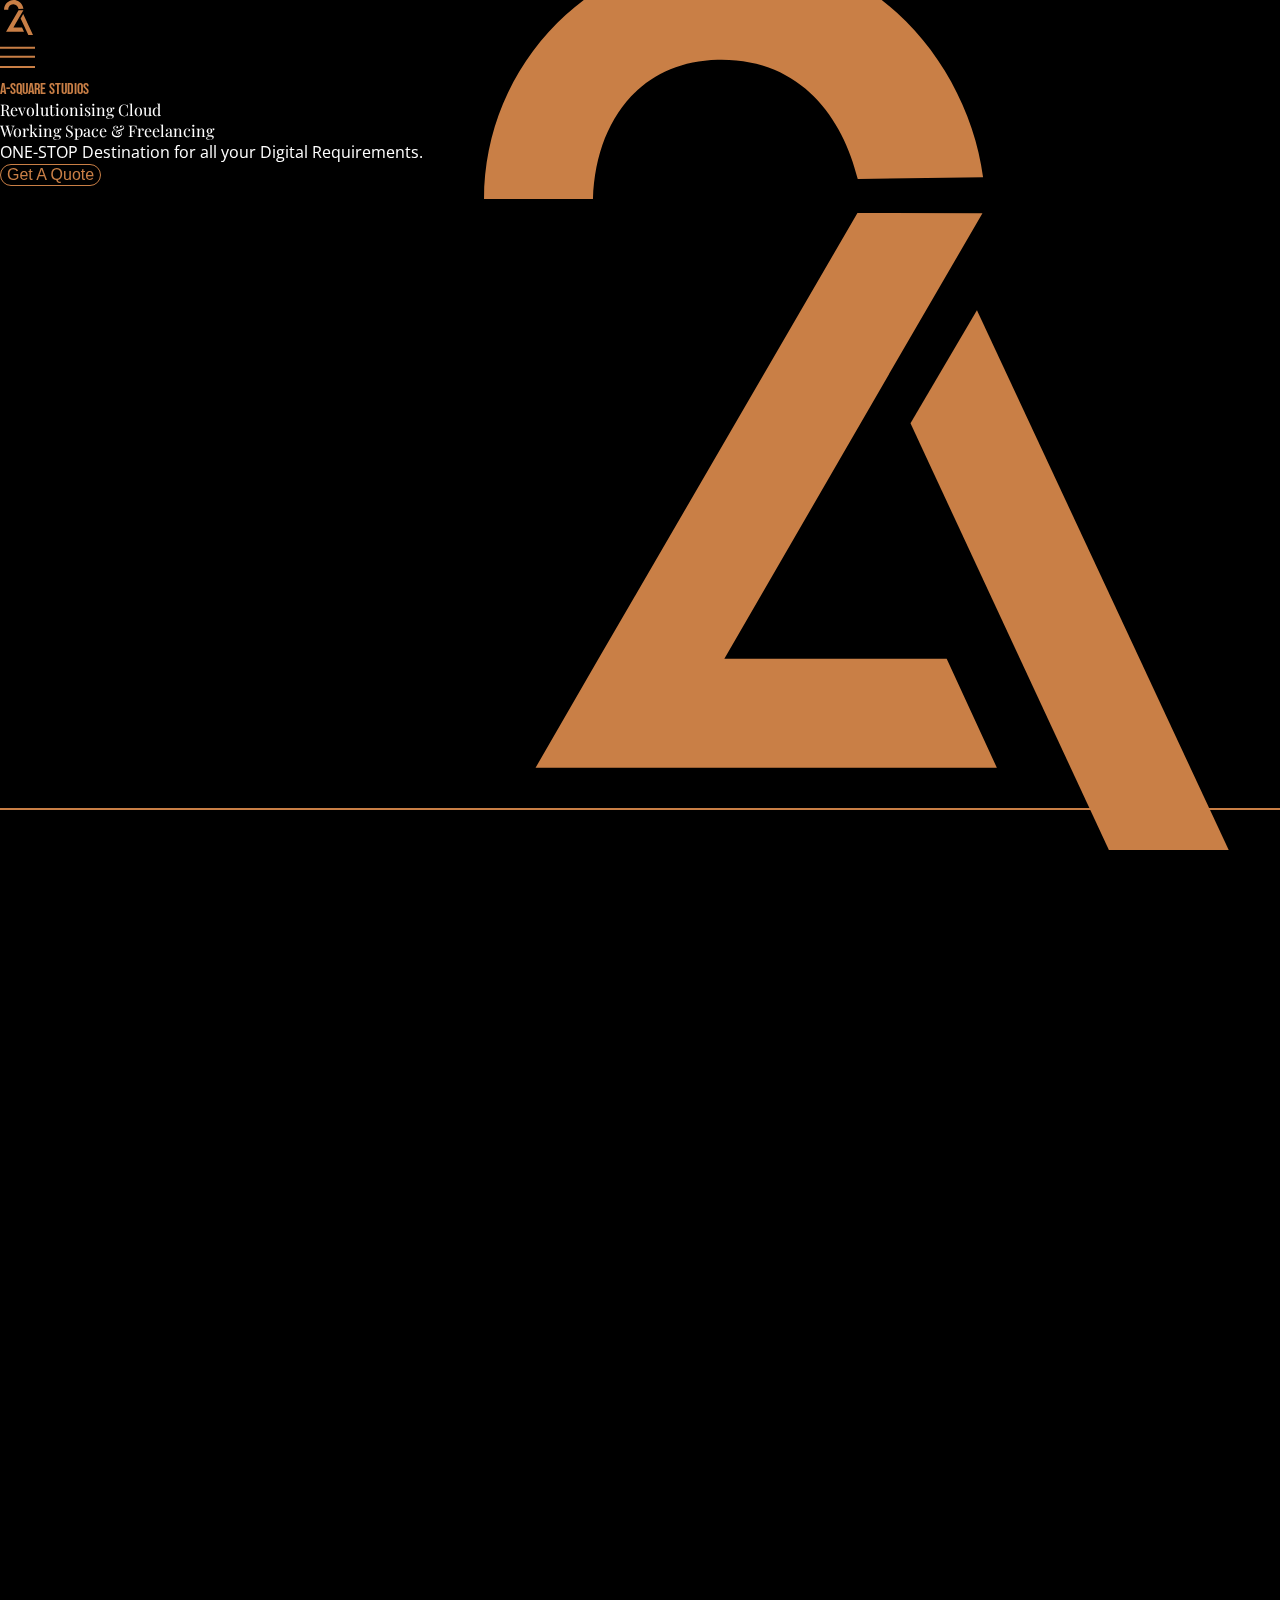
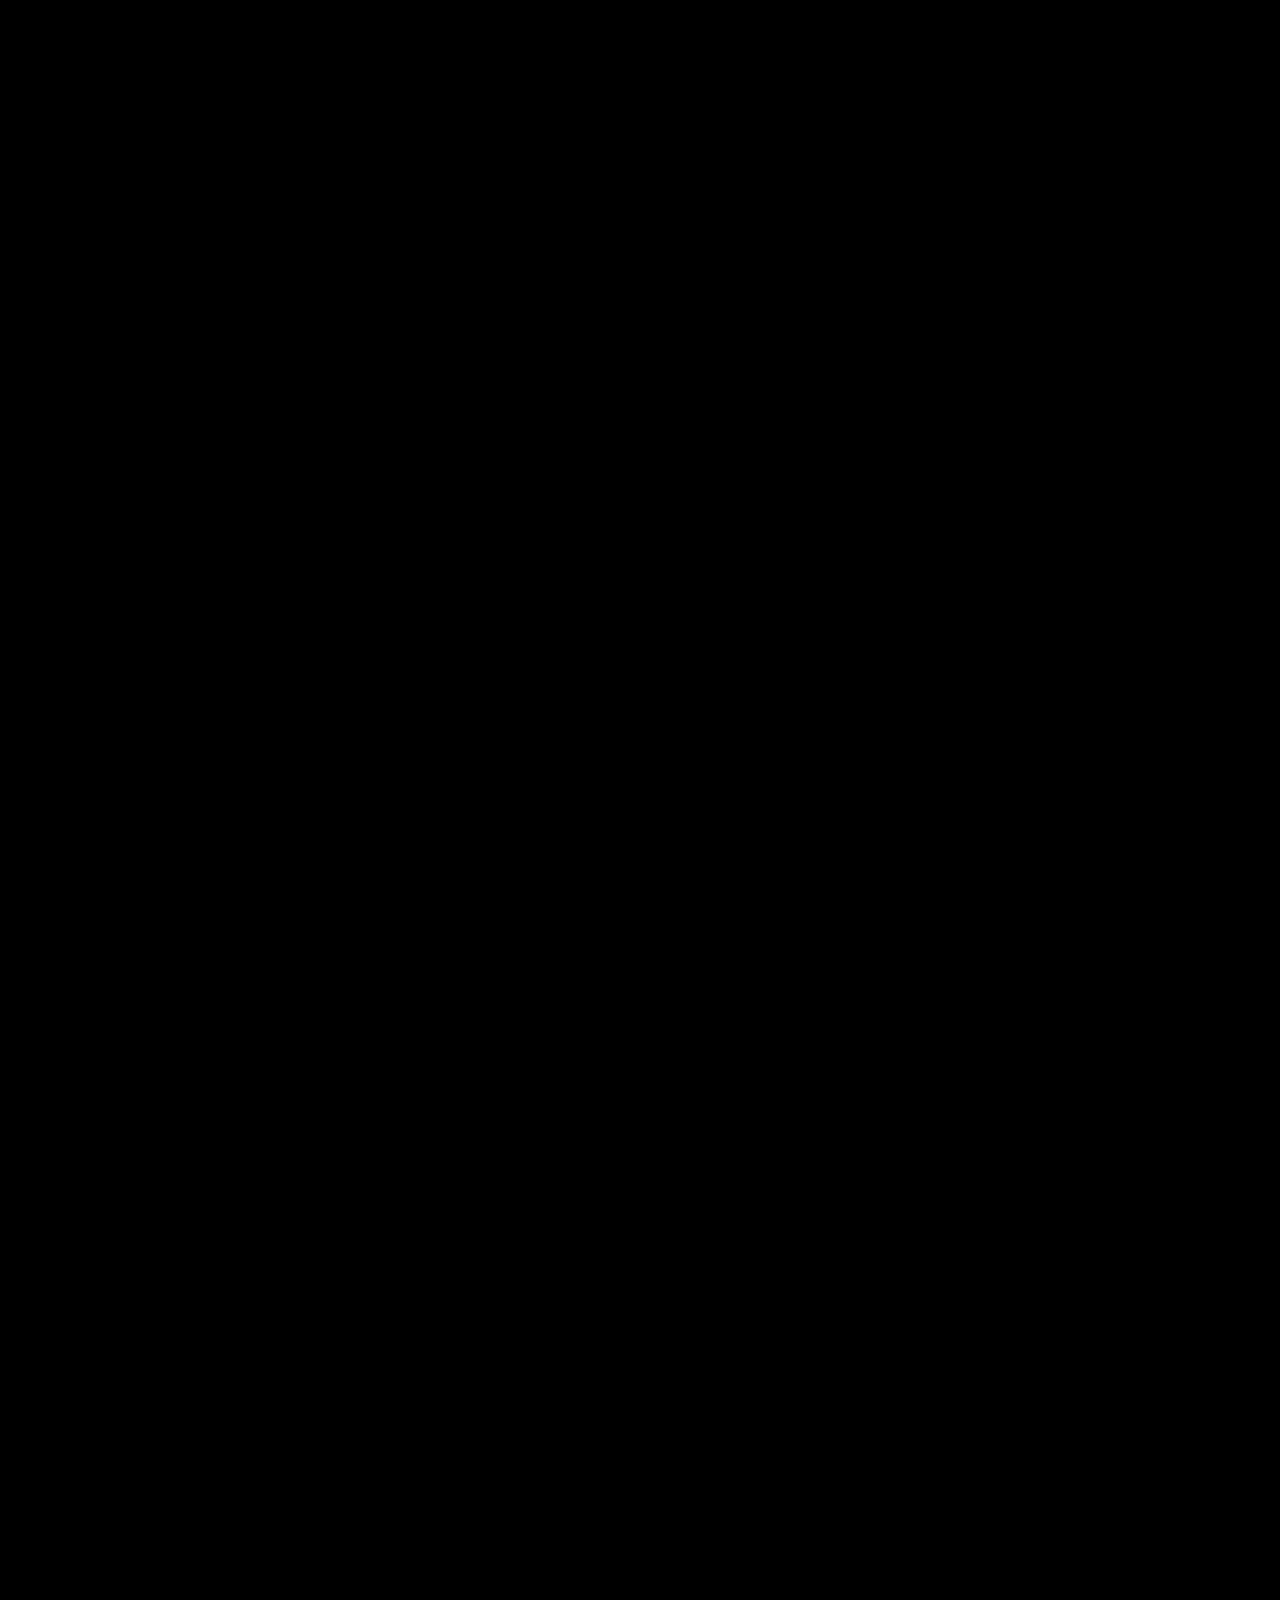
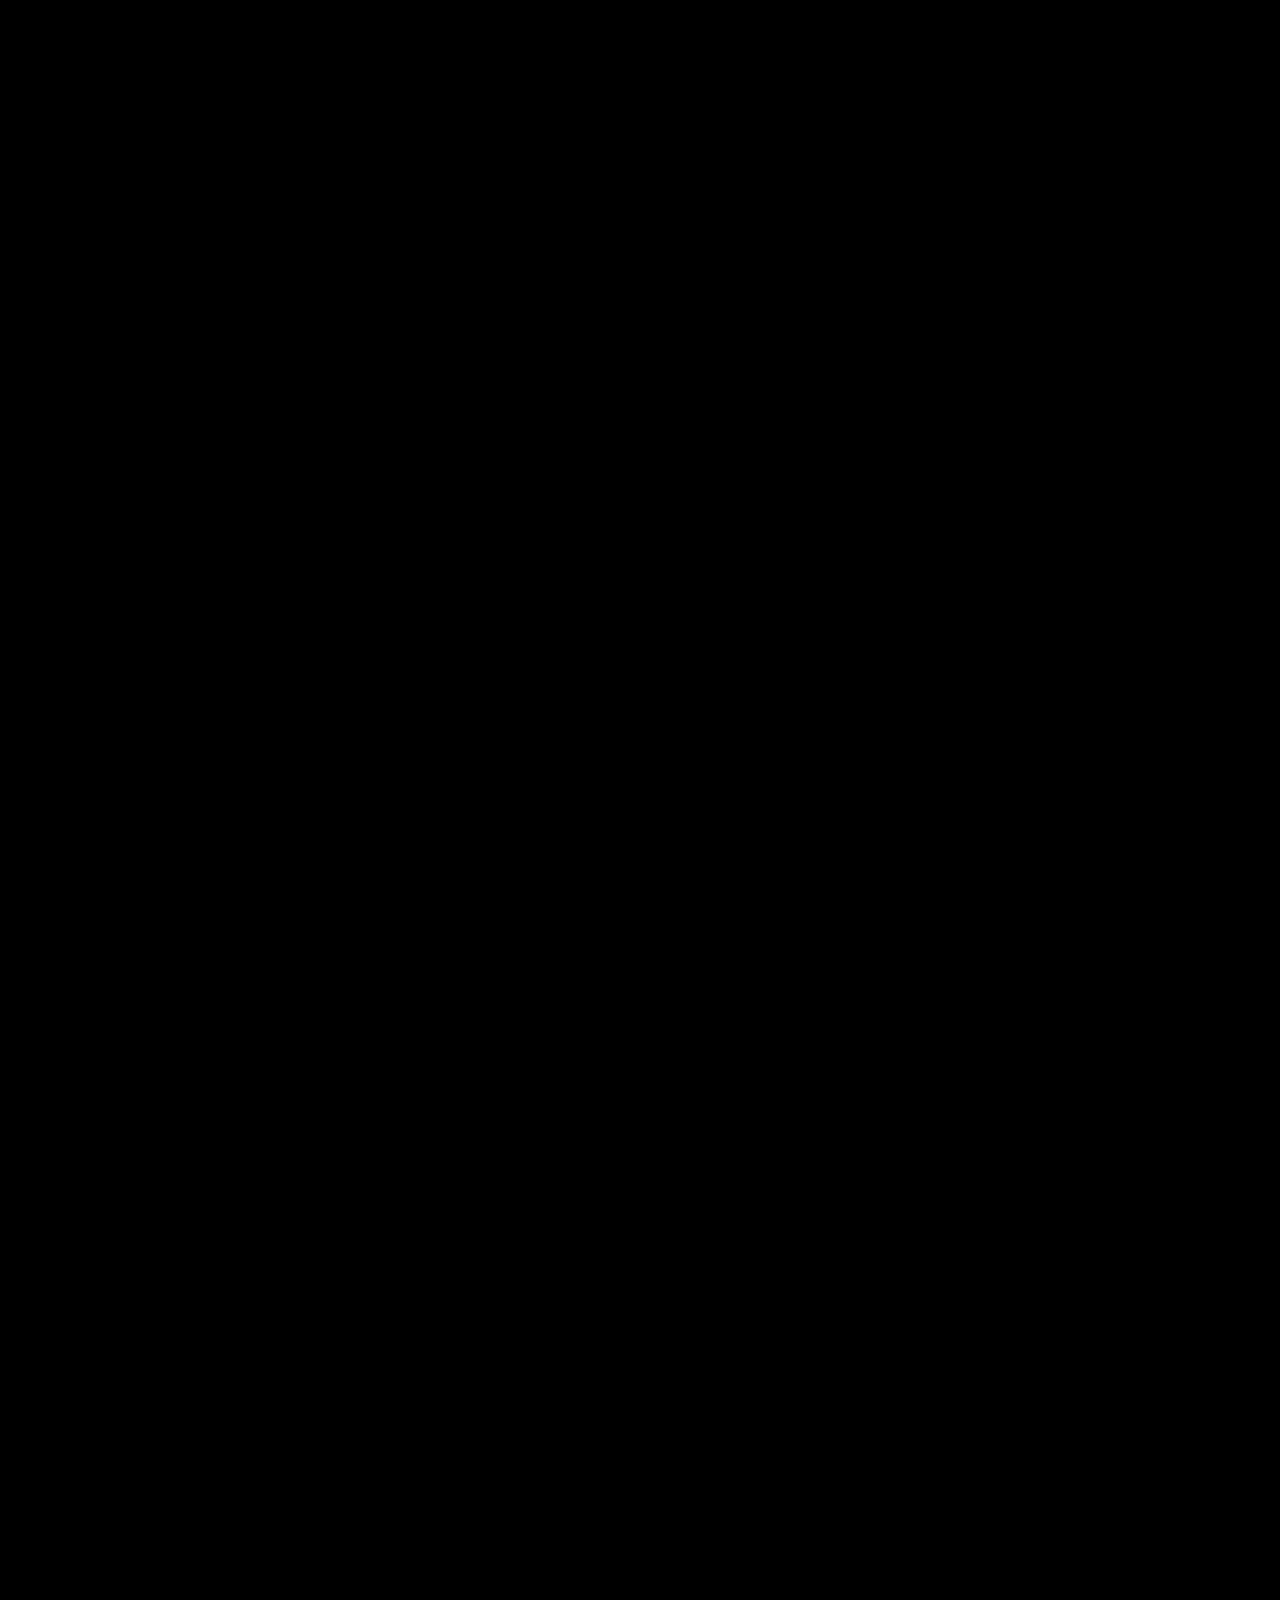
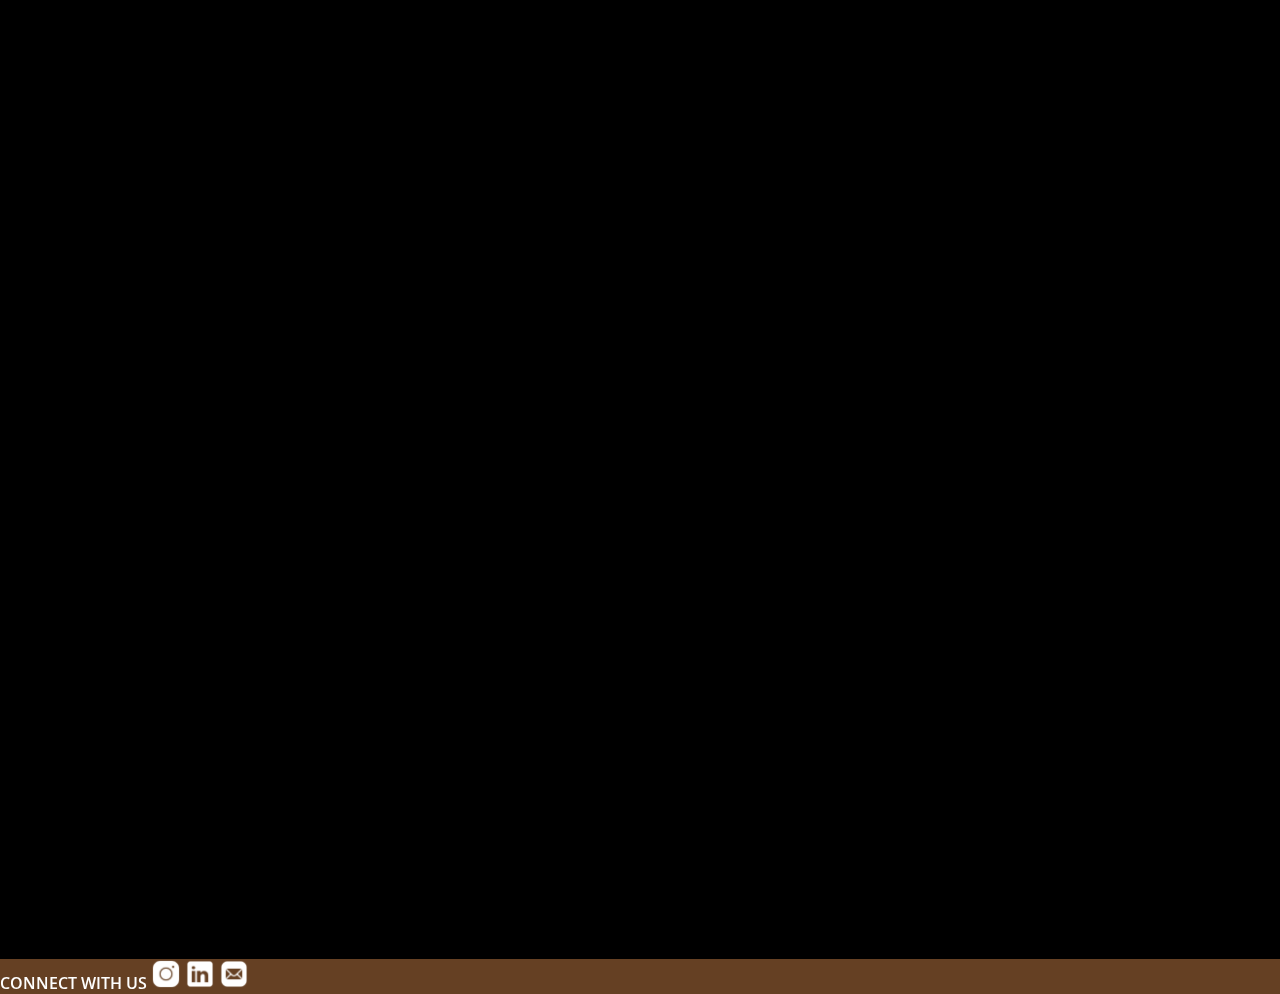
<file: index.html>
<!doctype html>
<html lang="en">

<head>
    <meta charset="utf-8">
    <meta name="viewport" content="width=device-width, initial-scale=1">
    <link href="https://unpkg.com/aos@2.3.1/dist/aos.css" rel="stylesheet">
    <link href="https://cdn.jsdelivr.net/npm/bootstrap@5.1.3/dist/css/bootstrap.min.css" rel="stylesheet"
        integrity="sha384-1BmE4kWBq78iYhFldvKuhfTAU6auU8tT94WrHftjDbrCEXSU1oBoqyl2QvZ6jIW3" crossorigin="anonymous">
    <link rel="icon" href="./assests/feci.svg">
    <link rel="stylesheet" href="./style.css">
    <title>A-Square Studios</title>
    <!-- Google tag (gtag.js) - Google Analytics -->
    <script async src="https://www.googletagmanager.com/gtag/js?id=UA-237487293-1">
    </script>
    <script>
        window.dataLayer = window.dataLayer || [];
        function gtag() { dataLayer.push(arguments); }
        gtag('js', new Date());

        gtag('config', 'UA-237487293-1');
    </script>
</head>

<body>
    <img src="./assests/Logo.svg" data-aos="fade-out" data-aos-delay="1000" data-aos-duration="2000" class="heroimg"
        style="height:100%; width:auto; z-index:-4; position: absolute; top: -50px; right: 0;">
    <div class="container mt-md-5 mt-3 d-flex justify-content-between">
        <a href="./index.html" class="logo">
            <img src="./assests/Logo.svg" height="35" width="35" alt="">
        </a>
        <div class="navbar">
            <img src="./assests/navbar.svg" height="35" width="35" id="navbtn" onclick="openNavigation()" alt="">
        </div>
    </div>
    <div class="navigation" id="navigation">
        <div class="container d-flex justify-content-between mt-md-5 mt-3">
            <img src="./assests/a2white.svg" height="35" width="35" alt="">
            <img src="./assests/cross.svg" onclick="closeNav()" id="navbtn" height="35" width="35" alt="">
        </div>
        <div class="container">
            <div class="mt-5 p-5">
                <a href="./index.html" class="bebas display-4">Home</a><br>
                <a href="./clients.html" class="bebas display-4">Clients</a><br>
                <a href="./contact.html" class="bebas display-4">Contact</a>
                <div class="">
                    <a href="https://www.instagram.com/asquare__studios/" class="me-3">
                        <img src="./assests/footer/icons8-instagram-50 1.svg" height="30" width="30" alt="">
                    </a><a href="https://www.linkedin.com/company/a-square-studios/" class="me-3">
                        <img src="./assests/footer/icons8-linkedin-50 1.svg" height="30" width="30" alt="">
                    </a><a href="mailto:asquarestudio360@gmail.com" class="me-3">
                        <img src="./assests/footer/icons8-mail-50 1.svg" height="30" width="30" alt="">
                    </a>
                </div>
            </div>
        </div>
    </div>
    <div class="container">
        <div class="row" style="height: 80vh">
            <div class="my-auto">
                <div class="bebas text-gold h3" data-aos="fade-right" data-aos-delay="1000" data-aos-duration="1000">
                    A-SQUARE STUDIOS</div>
                <div class="playfair h1" data-aos="fade-right" data-aos-delay="500" data-aos-duration="1000">
                    Revolutionising Cloud<br> Working Space & Freelancing</div>
                <div class="mt-3" data-aos="fade-right" data-aos-delay="2000" data-aos-duration="1000">ONE-STOP
                    Destination for all your
                    Digital Requirements.</div>
                <a href="./contact.html"><button data-aos="fade-out" data-aos-delay="3000"
                        class="herobutton p-2 px-4 px-3 mt-3">
                        Get A Quote
                    </button></a>
            </div>
        </div>
        <hr class="my-5 hr">
        <div class="row">
            <div class="col-auto mx-auto">
                <div class="display-3 opensans700" data-aos="zoom-in-down">
                    What We <span class="text-gold"> Do </span> ?
                </div>
            </div>
        </div>
        <div class="row mt-5">
            <div class="col-md-5 col-12 d-none d-md-block" data-aos="zoom-in-up">
                <img src="./assests/digitalmarketing.svg" class="img-fluid" alt="">
            </div>
            <div class="col-md-7 col-12 my-auto" data-aos="zoom-in-up">

                <div class="bebas display-4 text-gold">
                    <!-- <img src="./assests/digitalmarketing.svg" style="width: 80px; height: auto;" class="img-fluid" alt=""> -->
                    Digital Marketing
                </div>
                <div class="mt-3">
                    <p>Whatever your goal is, whether it's online sales, lead generation, or conversion optimization,
                        our team will create a thorough digital plan and execute it flawlessly.
                    </p>
                    <p>Building an effective digital strategy requires balancing time and money investment against the
                        return on investment.</p>
                </div>
            </div>
        </div>
        <div class="row mt-5">
            <div class="col-md-7 col-12 my-auto ps-md-5" data-aos="zoom-in-up">
                <div class="bebas display-4 text-gold">
                    Social Media Marketing
                </div>
                <div class="mt-3">
                    Creating a community of brand enthusiasts and ambassadors.
                    <ul class="text-gold mt-2">
                        <li>Content Creation</li>
                        <li>Influencer Marketing</li>
                        <li>Photography</li>
                        <li>Digital films</li>
                    </ul>
                </div>
            </div>
            <div class="col-md-5 col-12 d-none d-md-block" data-aos="zoom-in-up">
                <img src="./assests/socialmedia.svg" class="img-fluid" alt="">
            </div>
        </div>
        <div class="row my-5">
            <div class="col-md-5 col-12 d-none d-md-block" data-aos="zoom-in-up">
                <img src="./assests/SEO.svg" class="img-fluid" alt="">
            </div>
            <div class="col-md-7 col-12 my-auto" data-aos="zoom-in-up">
                <div class="bebas display-4 text-gold">
                    Search Engine Optimization
                </div>
                <div class="mt-3">
                    <p>Assisting you in locating the most cost-effective supplier of high-quality conversions. Customers
                        are looking for your goods or service on the internet.
                    </p>
                    <p> will create a successful plan that will allow you to rank higher in search engine results than
                        your competition. Not only will our plan enhance your website's visibility in Google and other
                        search engines, but it will also optimise landing pages to increase conversions and sales.
                    </p>
                </div>
            </div>
        </div>
        <div class="row mt-5 d-flex justify-content-around">
            <div class="goldbox mt-3 p-4 px-5 col-md-5 col-11" data-aos="zoom-in-up">
                <div class="bebas display-4 text-gold">
                    Email Marketing
                </div>
                <p>
                    Sending crafted material to a certain audience, which leads to conversion.
                </p>
            </div>
            <div class="goldbox mt-3 p-4 px-5 col-md-5 col-11" data-aos="zoom-in-up">
                <div class="bebas display-4 text-gold">
                    Lead Generation
                </div>
                <p>
                    Assisting you in achieving your sales objectives by creating high-quality leads.
                </p>
            </div>
            <div class="goldbox mt-3 p-4 px-5 mt-md-5 col-11" data-aos="zoom-in-up">
                <div class="bebas display-4 text-gold">
                    PR Management
                </div>
                <p>
                    PR can open channels that instantly create brand loyalty and a consistent brand community by
                    increasing credibility and reach.
                </p>
            </div>
        </div>
        <div class="row mt-5">
            <div class="col-md-7 col-12 my-auto ps-md-5" data-aos="zoom-in-up">
                <div class="bebas display-4 text-gold">
                    Design
                </div>
                <div class="mt-3">
                    When done with the goal of developing a brand's distinct identity, design becomes more than just a
                    gorgeous blend of colours and text. Every colour, element, text, and even dot and blank space must
                    serve a purpose.
                    <br>
                    <br>
                    <b class="text-gold">Branding</b> - Logos, Typography, Colors, Banners, Posters,
                    Social Media Posts & etc.<br>
                    <b class="text-gold">Packaging</b> - Mock-ups, Labels, Freebies, Merchandise
                </div>
            </div>
            <div class="col-md-5 col-12 d-none d-md-block" data-aos="zoom-in-up">
                <img src="./assests/design.svg" class="img-fluid" alt="">
            </div>
        </div>
        <div class="row mt-5">
            <div class="col-md-5 col-12 d-none d-md-block" data-aos="zoom-in-up">
                <img src="./assests/website development.svg" class="img-fluid" alt="">
            </div>
            <div class="col-md-7 col-12 my-auto" data-aos="zoom-in-up">
                <div class="bebas display-4 text-gold">
                    Website Development
                </div>
                <div class="mt-3">
                    <p>Your website is the initial point of contact for potential customers, vendors, workers, and
                        simply
                        curious souls who want to learn more about your company. This necessitates providing a great
                        user
                        experience with simple navigation, well-structured sections and pages, a current,
                        brand-appropriate
                        design, and mobile accessibility. Remember that the majority of them now access your website via
                        their smartphones!</p>

                    <ul class="text-gold mt-2">
                        <li>Brand Websites</li>
                        <li>Corporate Websites</li>
                        <li>Shopify Websites</li>
                        <li>eCommerce Websites</li>
                    </ul>
                </div>
            </div>
        </div>
        <div class="row mt-md-5">
            <div class="col-10 col-md-3 mx-auto m-3">
                <img src="./assests/website/mobile.svg" data-aos="zoom-in-left" class="img-fluid" alt="">
            </div>
            <div class="col-10 col-md-3 mx-auto m-3">
                <img src="./assests/website/seo.svg" data-aos="zoom-in-down" class="img-fluid" alt="">
            </div>
            <div class="col-10 col-md-3 mx-auto m-3">
                <img src="./assests/website/secure.svg" data-aos="zoom-in-right" class="img-fluid" alt="">
            </div>
        </div>
        <div class="row">
            <div class="col-10 col-md-3 mx-auto m-3">
                <img src="./assests/website/socialmedia.svg" data-aos="zoom-in-left" class="img-fluid" alt="">
            </div>
            <div class="col-10 col-md-3 mx-auto m-3">
                <img src="./assests/website/analysis.svg" data-aos="zoom-in-up" class="img-fluid" alt="">
            </div>
            <div class="col-10 col-md-3 mx-auto m-3">
                <img src="./assests/website/rebust.svg" data-aos="zoom-in-right" class="img-fluid" alt="">
            </div>
        </div>
    </div>
    <div class="footer my-5 mb-3 p-3 px-md-5 px-3 w-100 d-flex justify-content-end">
        <div class="">
            <div class="opensans700">
                CONNECT WITH US
                <a href="https://www.instagram.com/asquare__studios/" class="ms-1">
                    <img src="./assests/footer/icons8-instagram-50 1.svg" height="30" width="30" alt="">
                </a><a href="https://www.linkedin.com/company/a-square-studios/">
                    <img src="./assests/footer/icons8-linkedin-50 1.svg" height="30" width="30" alt="">
                </a><a href="mailto:asquarestudio360@gmail.com" target="_blank">
                    <img src="./assests/footer/icons8-mail-50 1.svg" height="30" width="30" alt="">
                </a>
            </div>
        </div>
    </div>
    <!-- <div class="d-none d-md-block cursor"></div>
    <div class="d-none d-md-block cursor2"></div> -->
    <script>
        // var cursor = document.querySelector(".cursor");
        // var cursor2 = document.querySelector(".cursor2");
        // document.addEventListener("mousemove", function (e) {
        //     cursor.style.cssText = cursor2.style.cssText = "left: " + e.clientX + "px; top: " + e.clientY +
        //         "px;";
        // });

        MobileNav = document.getElementById("navigation");

        openNavigation = () => {
            MobileNav.classList.remove("swipeout")
            MobileNav.classList.add("swipein")
        }

        closeNav = () => {
            MobileNav.classList.remove("swipein")
            MobileNav.classList.add("swipeout")
        }
    </script>
    <script src="https://unpkg.com/aos@2.3.1/dist/aos.js"></script>
    <script>
        AOS.init();

        AOS.init({
            // Global settings:
            disable: false, // accepts following values: 'phone', 'tablet', 'mobile', boolean, expression or function
            startEvent: 'DOMContentLoaded', // name of the event dispatched on the document, that AOS should initialize on
            initClassName: 'aos-init', // class applied after initialization
            animatedClassName: 'aos-animate', // class applied on animation
            useClassNames: false, // if true, will add content of `data-aos` as classes on scroll
            disableMutationObserver: false, // disables automatic mutations' detections (advanced)
            debounceDelay: 50, // the delay on debounce used while resizing window (advanced)
            throttleDelay: 99, // the delay on throttle used while scrolling the page (advanced)


            // Settings that can be overridden on per-element basis, by `data-aos-*` attributes:
            offset: 120, // offset (in px) from the original trigger point
            delay: 200, // values from 0 to 3000, with step 50ms
            duration: 800, // values from 0 to 3000, with step 50ms
            easing: 'ease', // default easing for AOS animations
            once: false, // whether animation should happen only once - while scrolling down
            mirror: false, // whether elements should animate out while scrolling past them
            anchorPlacement: 'top-bottom', // defines which position of the element regarding to window should trigger the animation

        });
    </script>
    <script src="https://cdn.jsdelivr.net/npm/bootstrap@5.1.3/dist/js/bootstrap.bundle.min.js"
        integrity="sha384-ka7Sk0Gln4gmtz2MlQnikT1wXgYsOg+OMhuP+IlRH9sENBO0LRn5q+8nbTov4+1p" crossorigin="anonymous">
        </script>
</body>

</html>
</file>
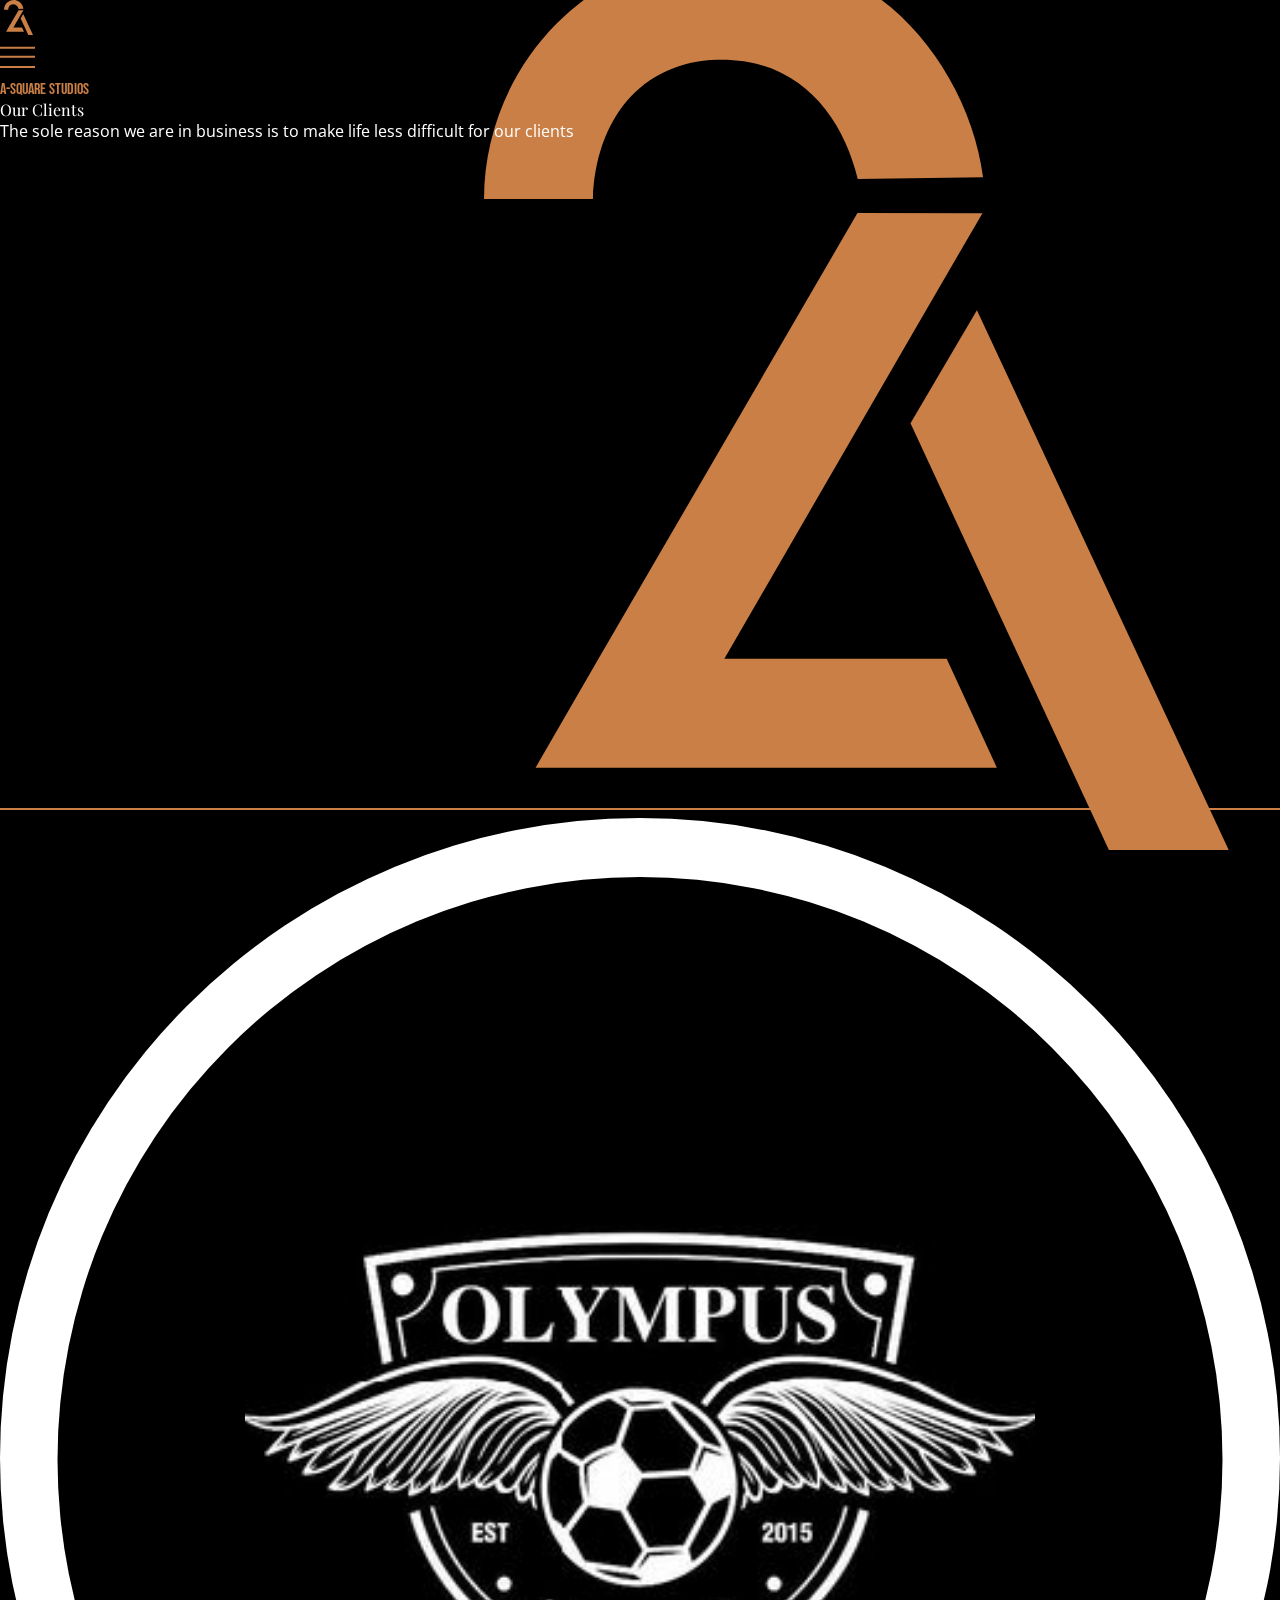
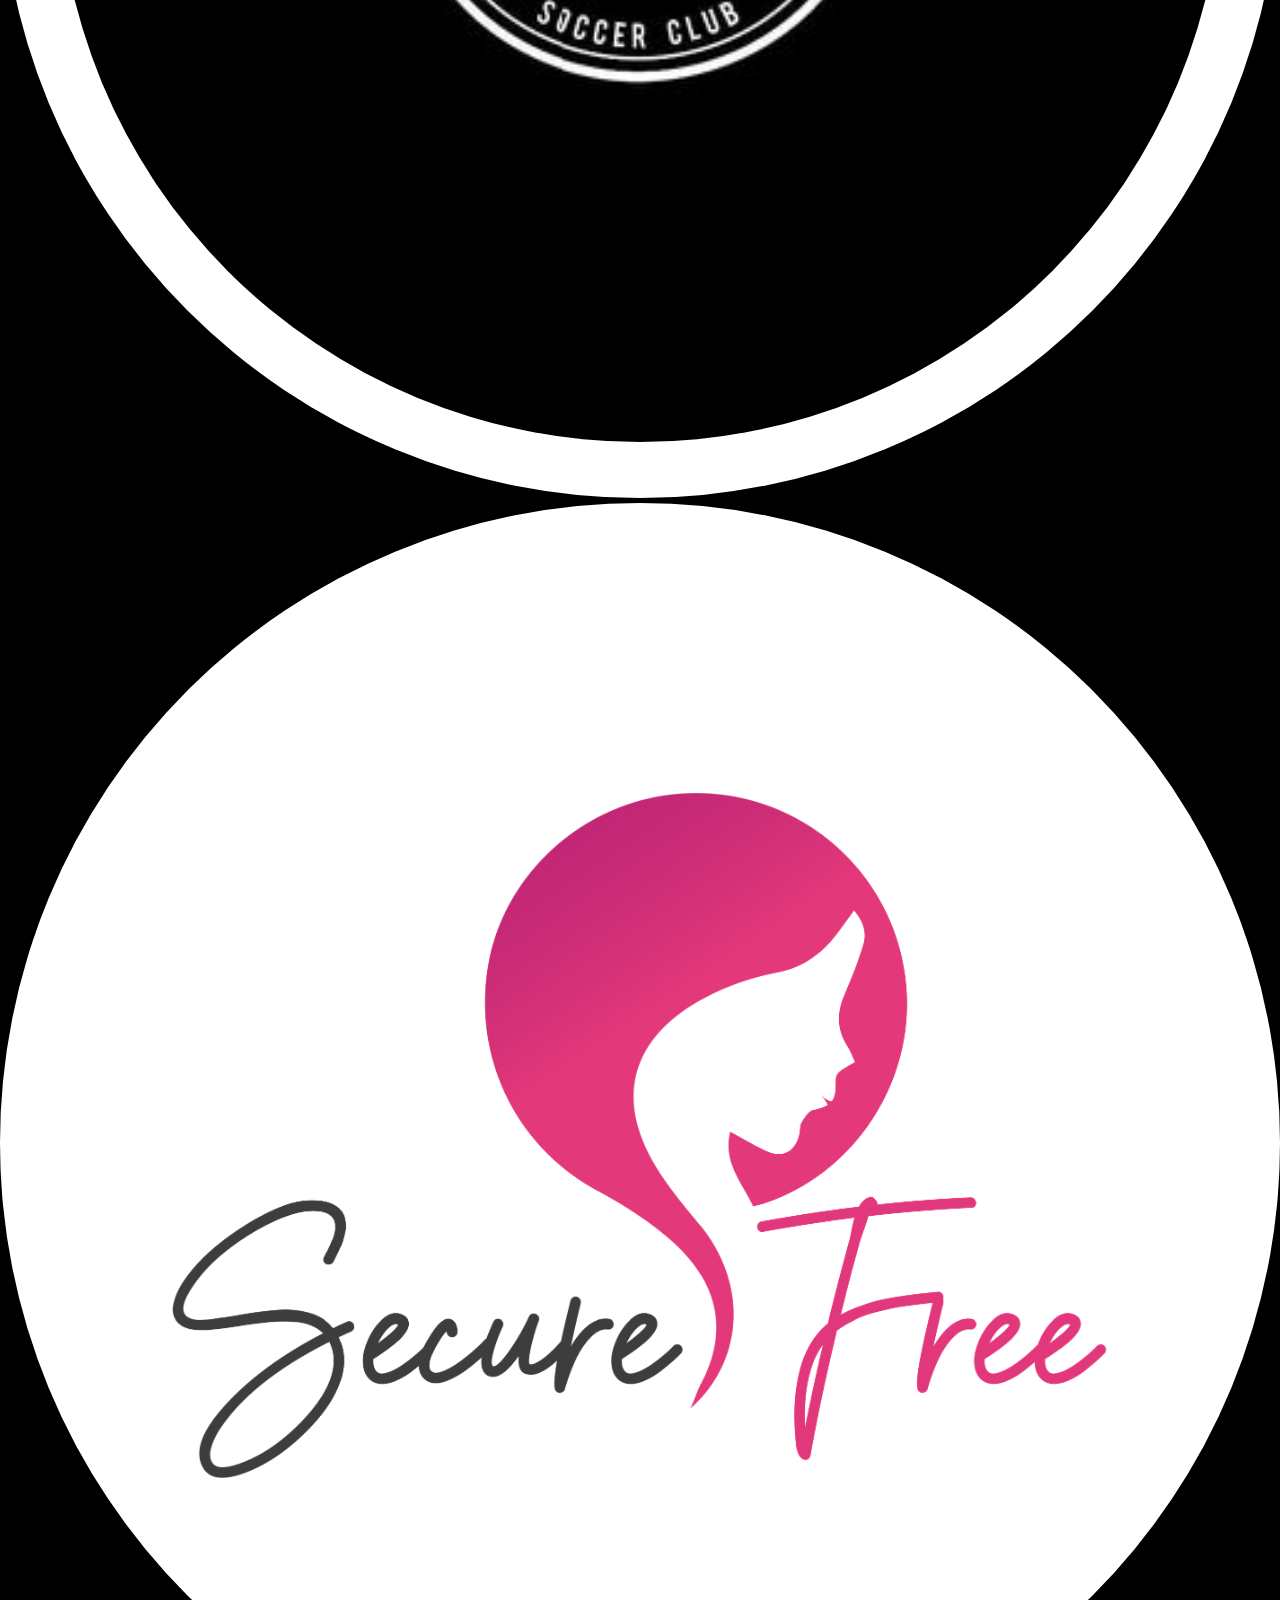
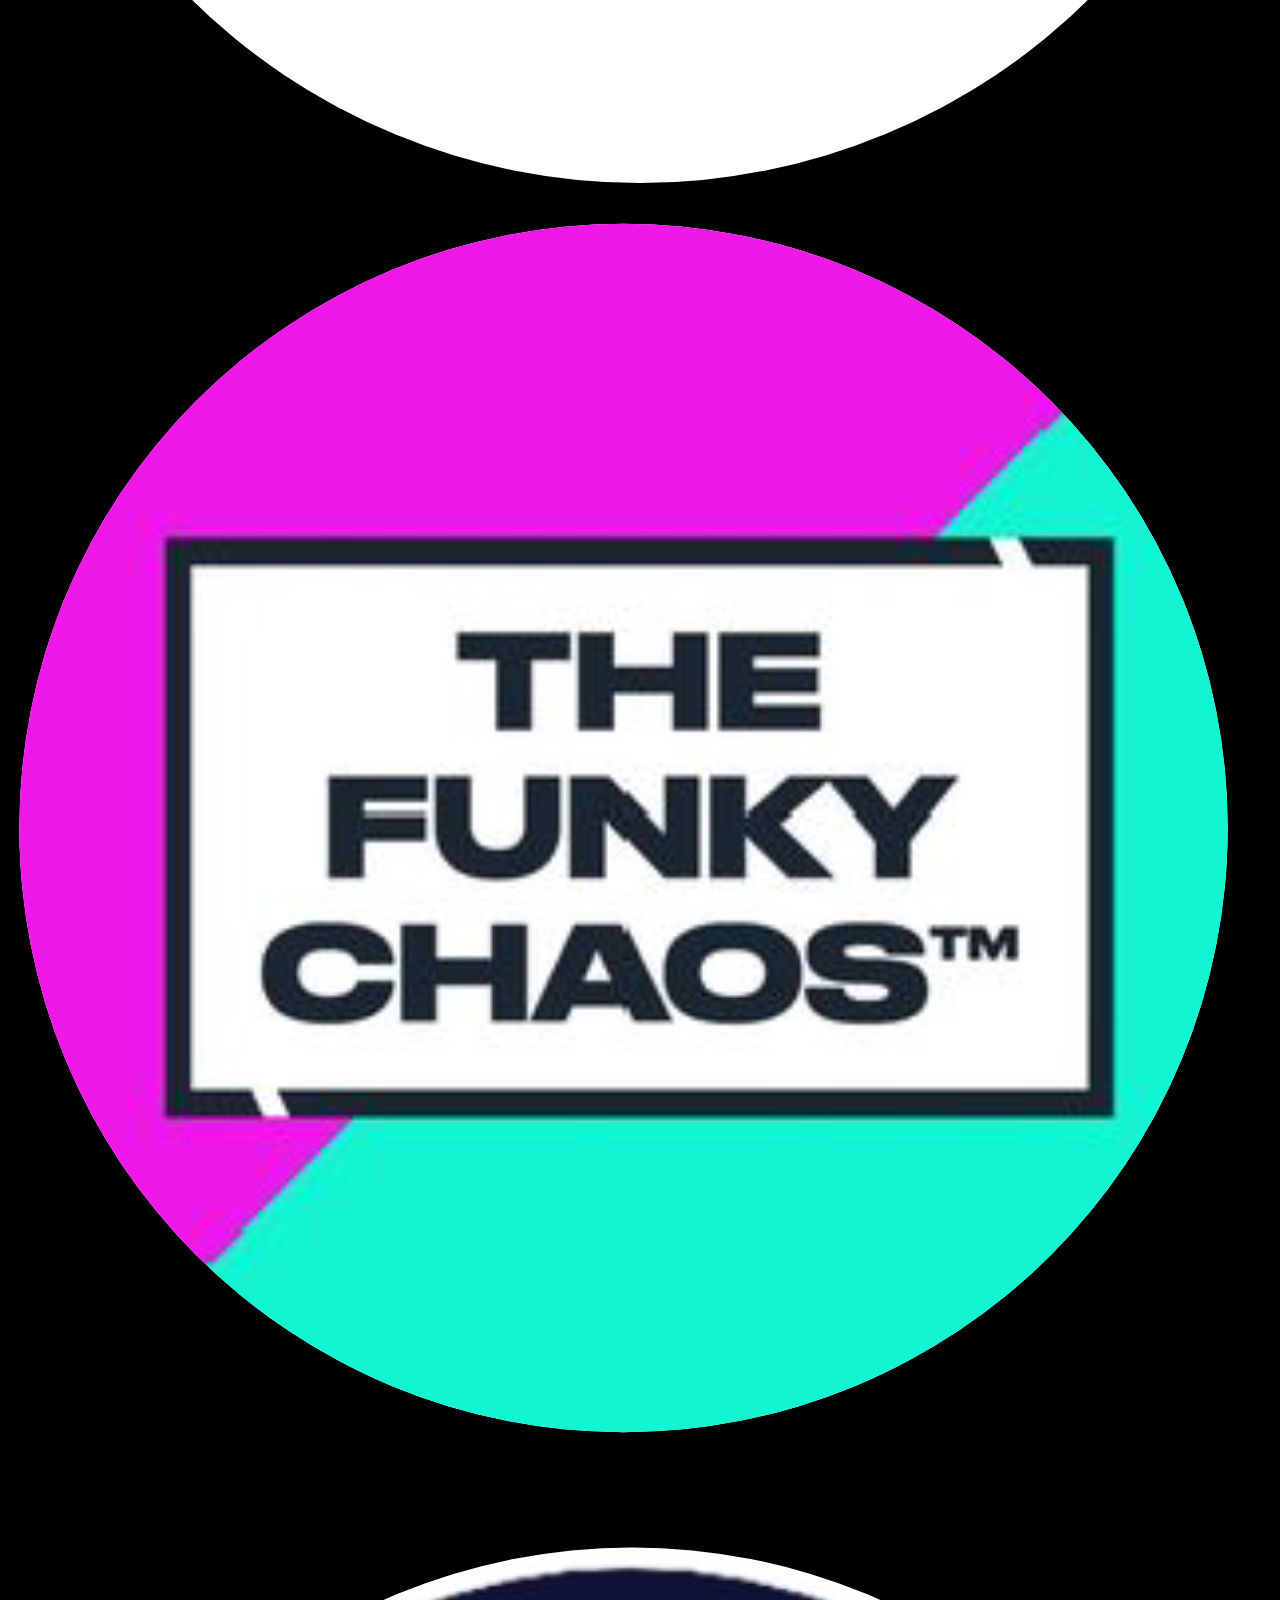
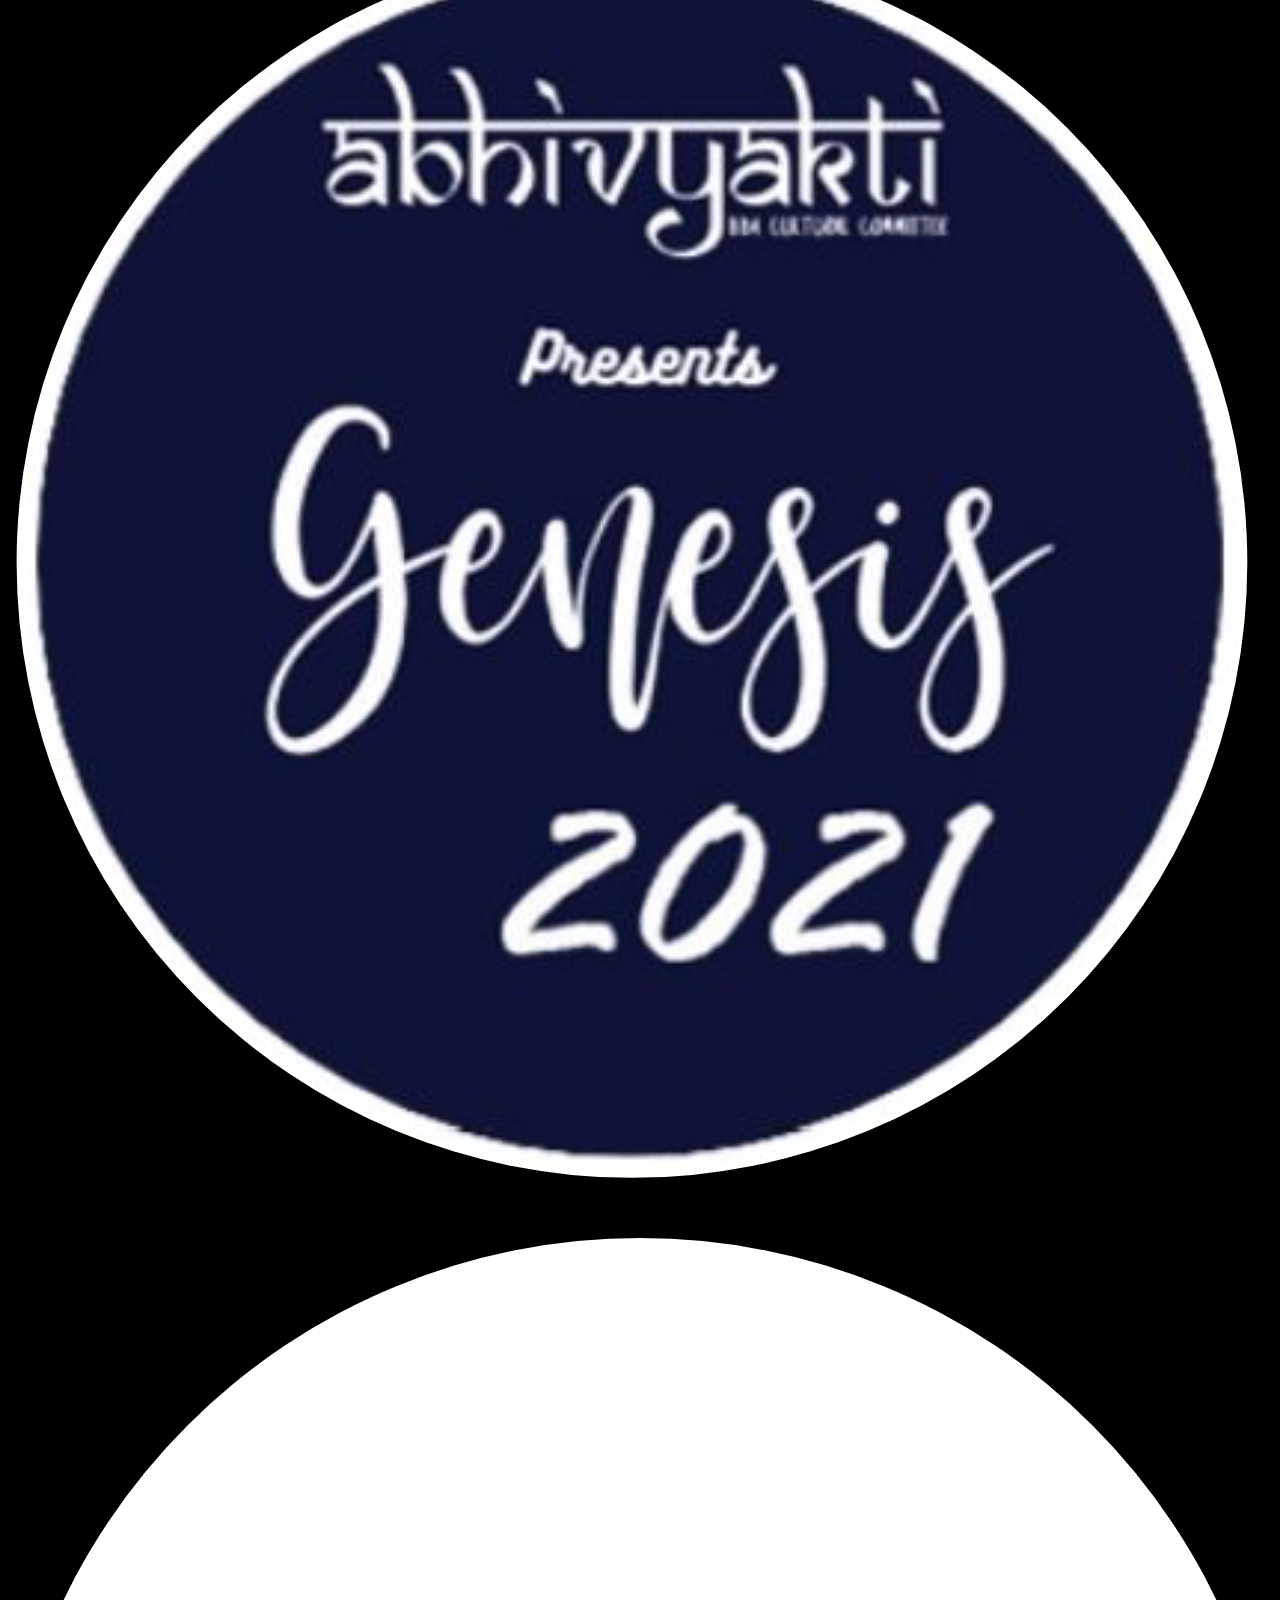
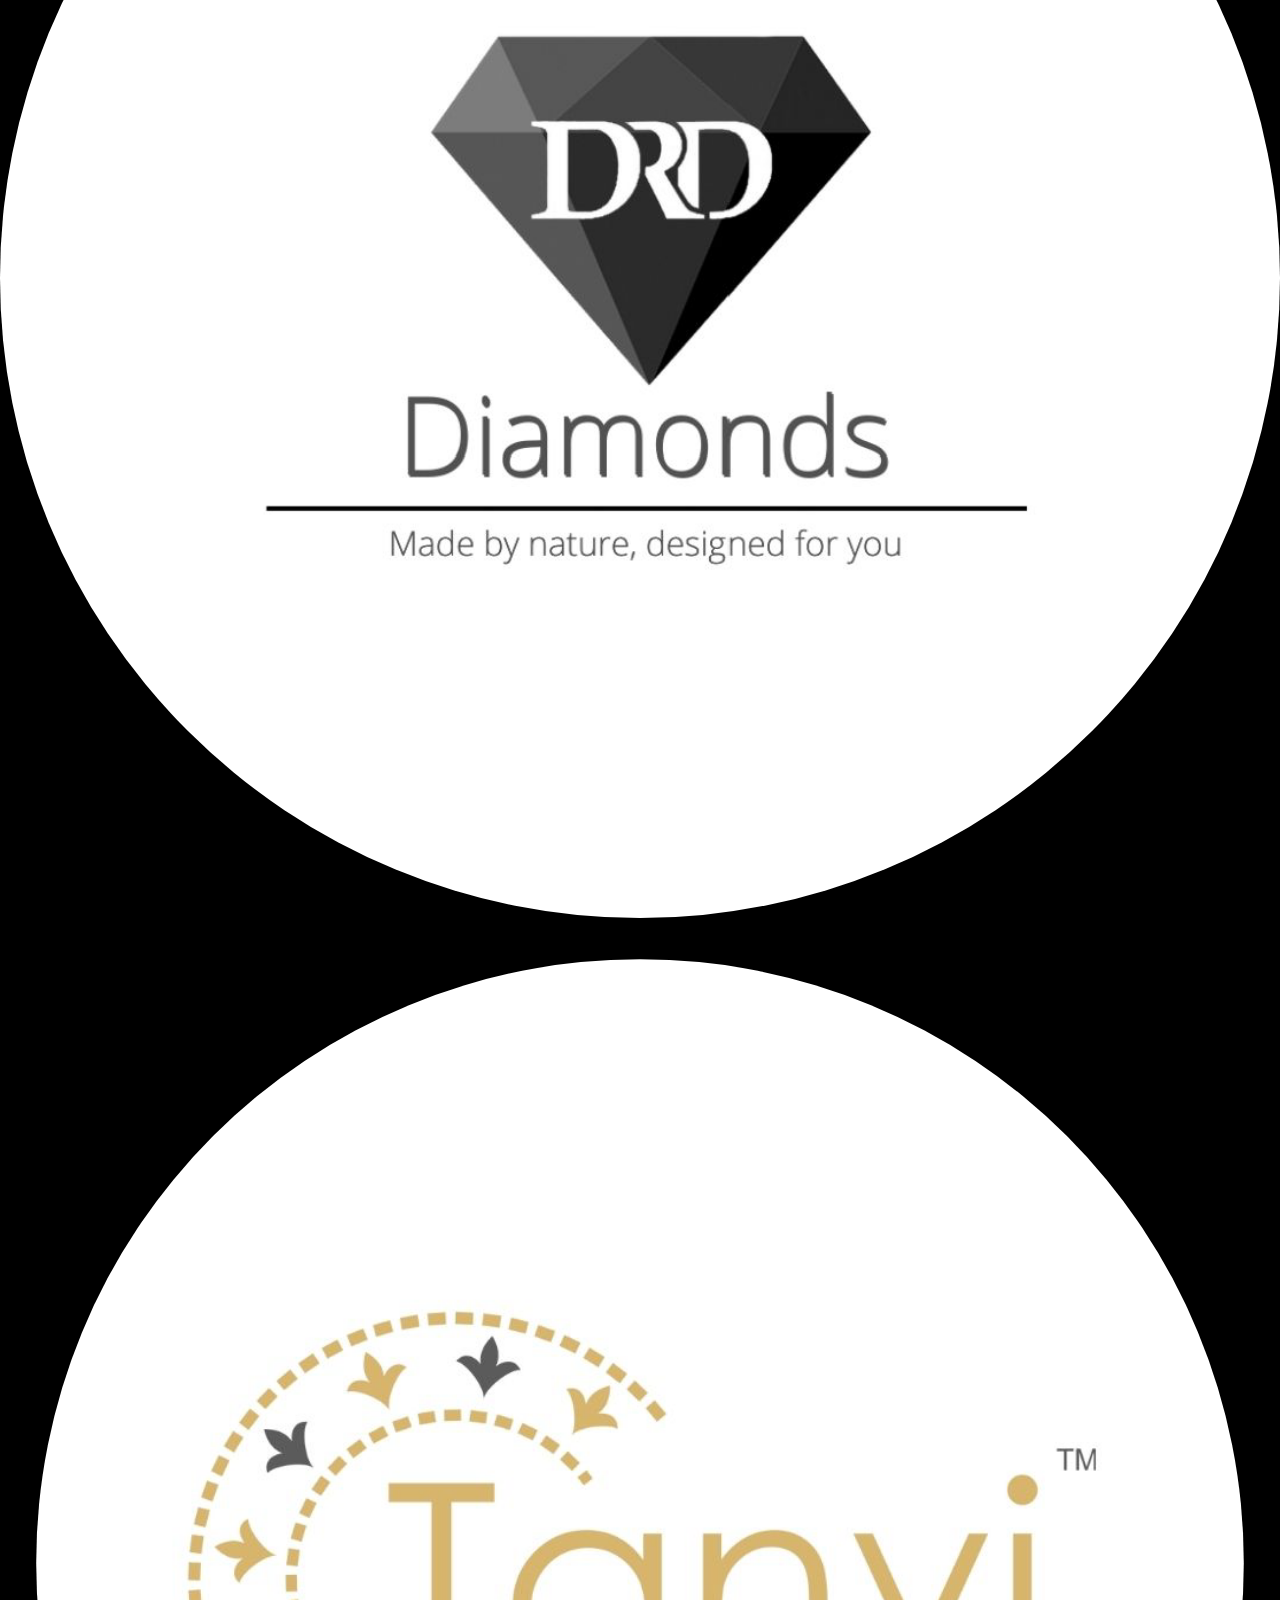
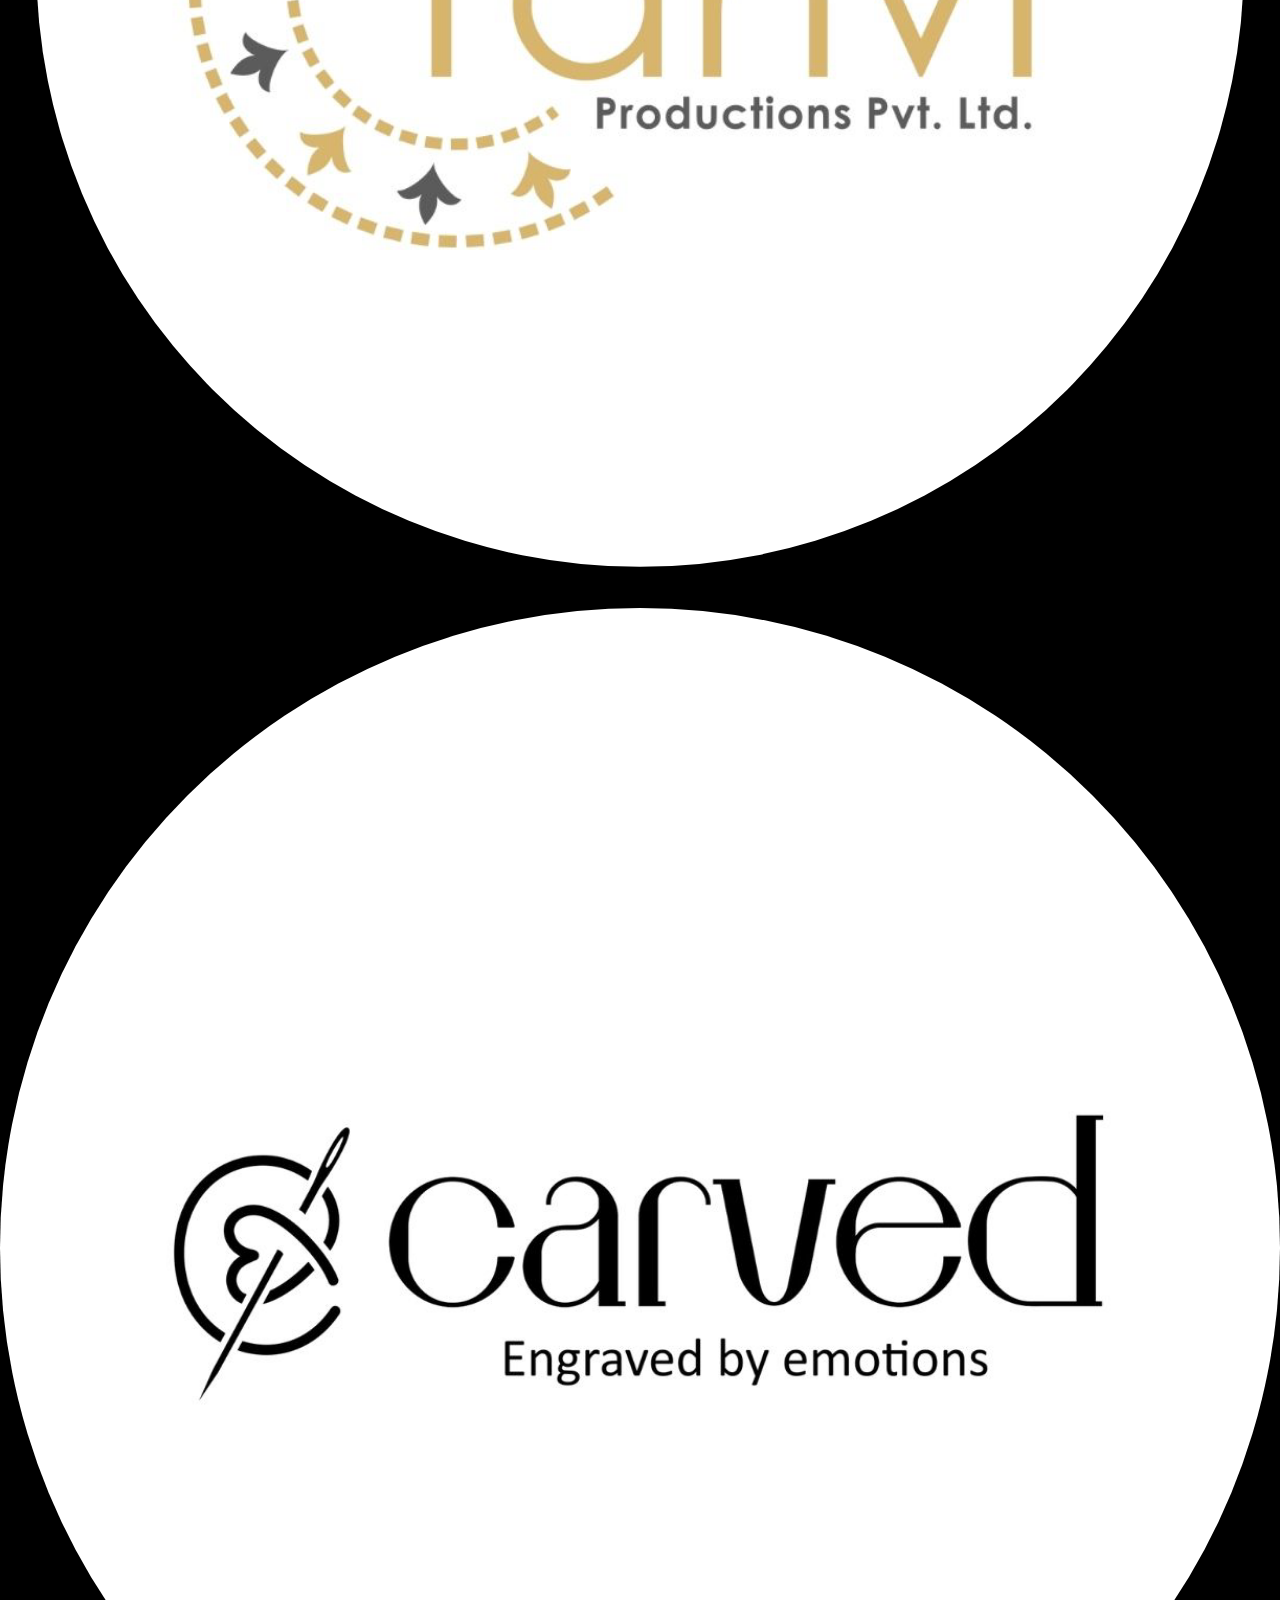
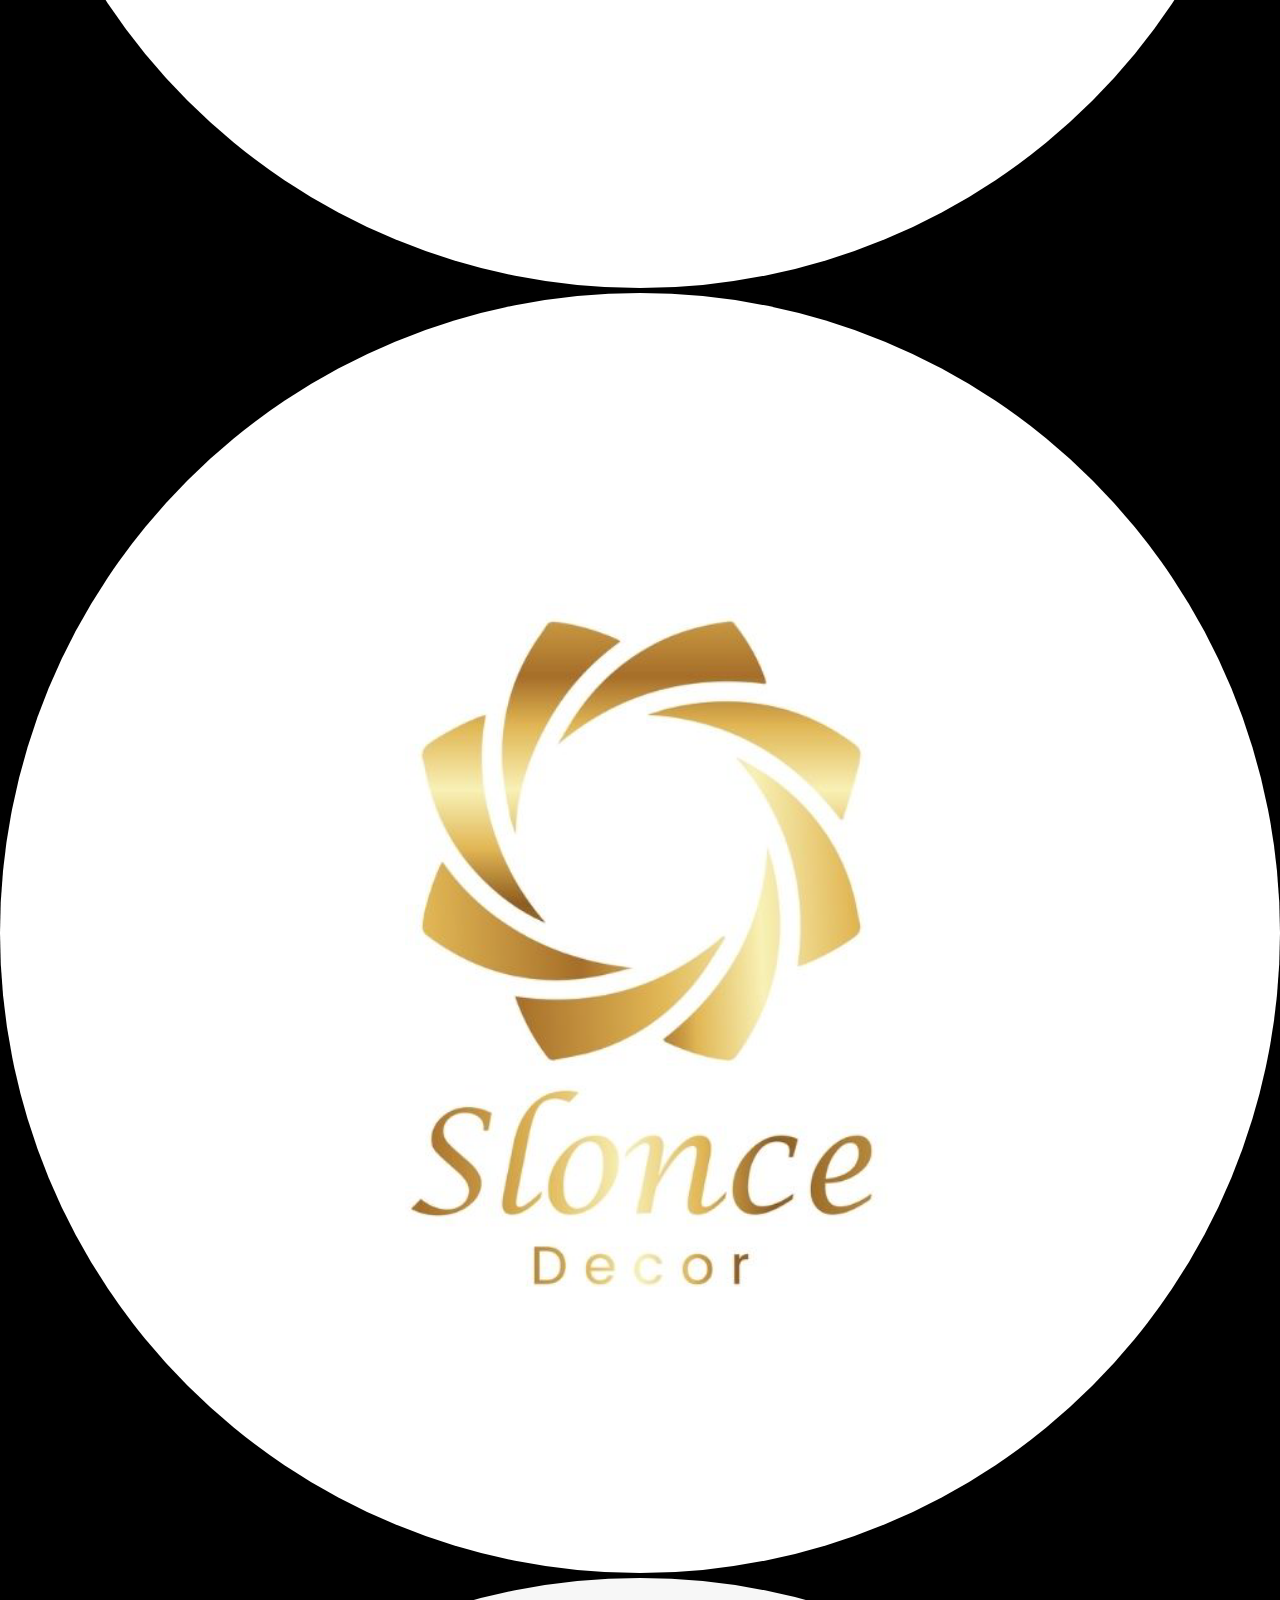
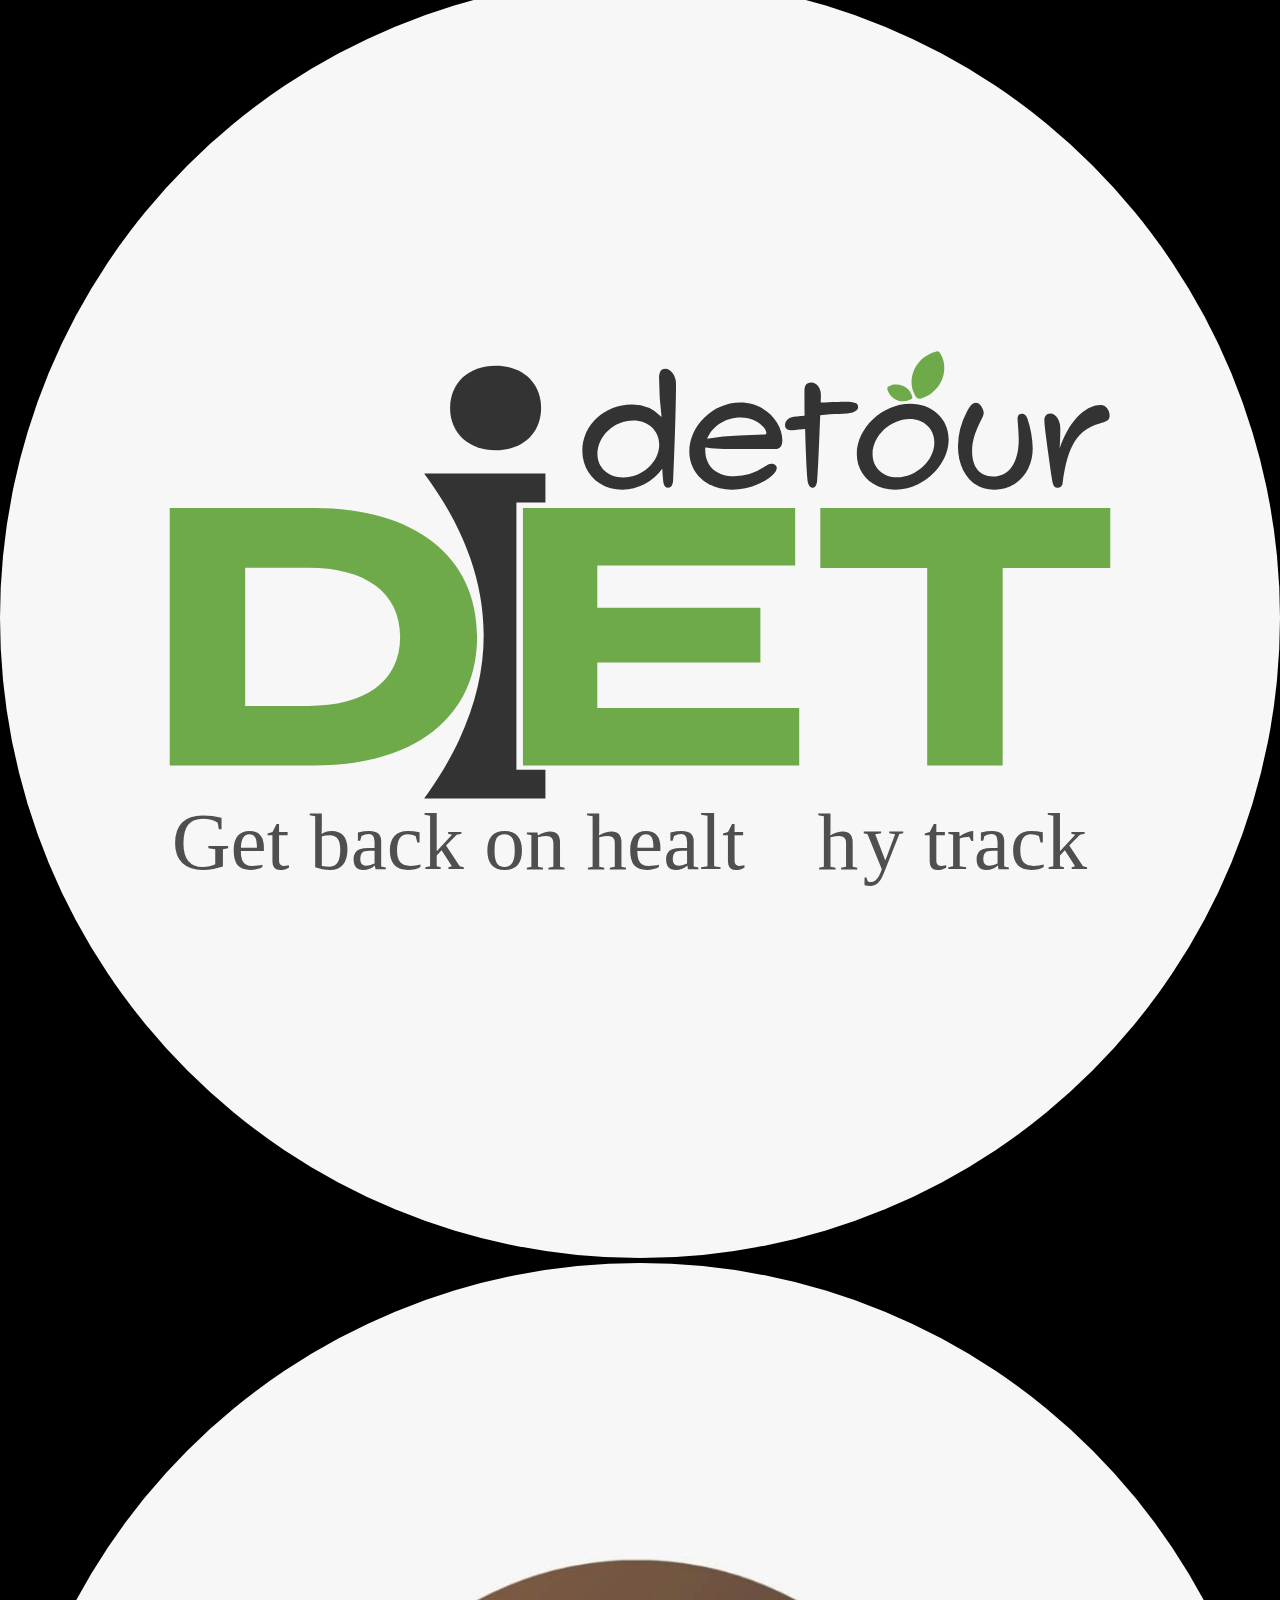
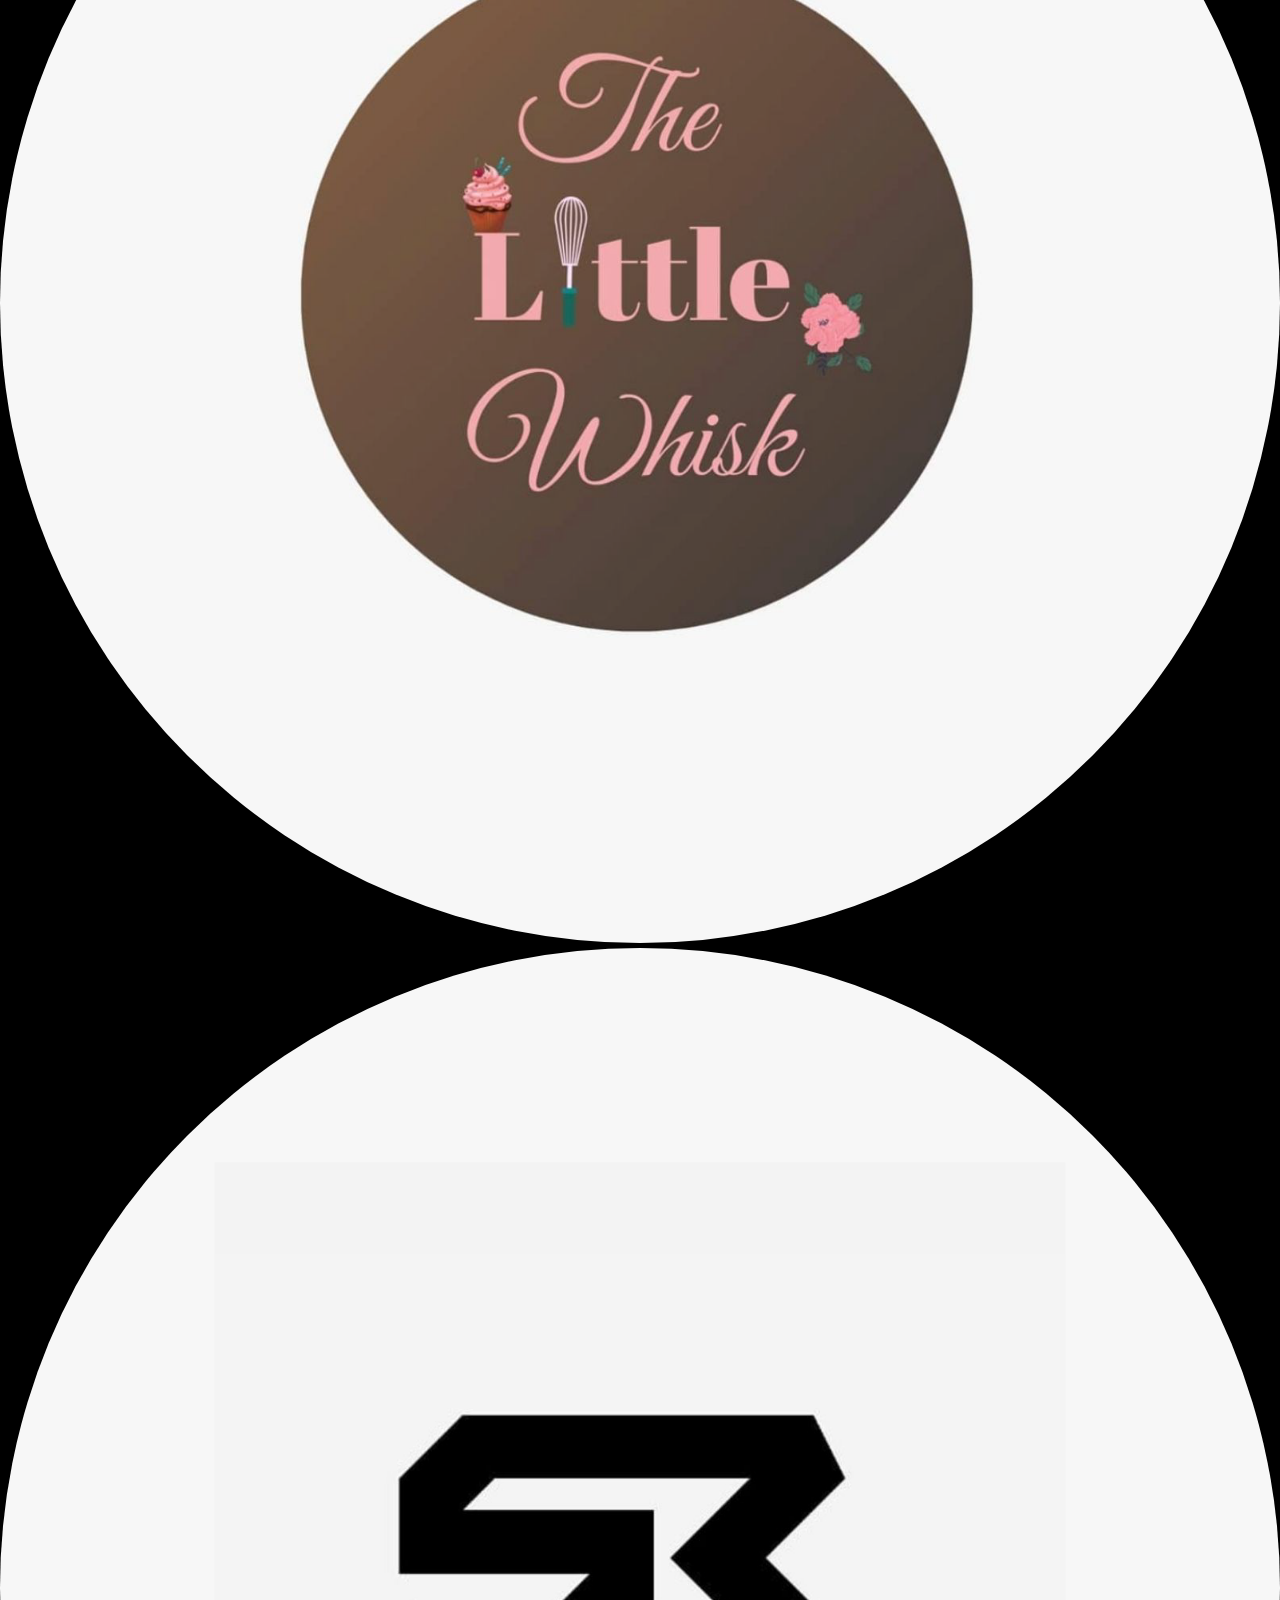
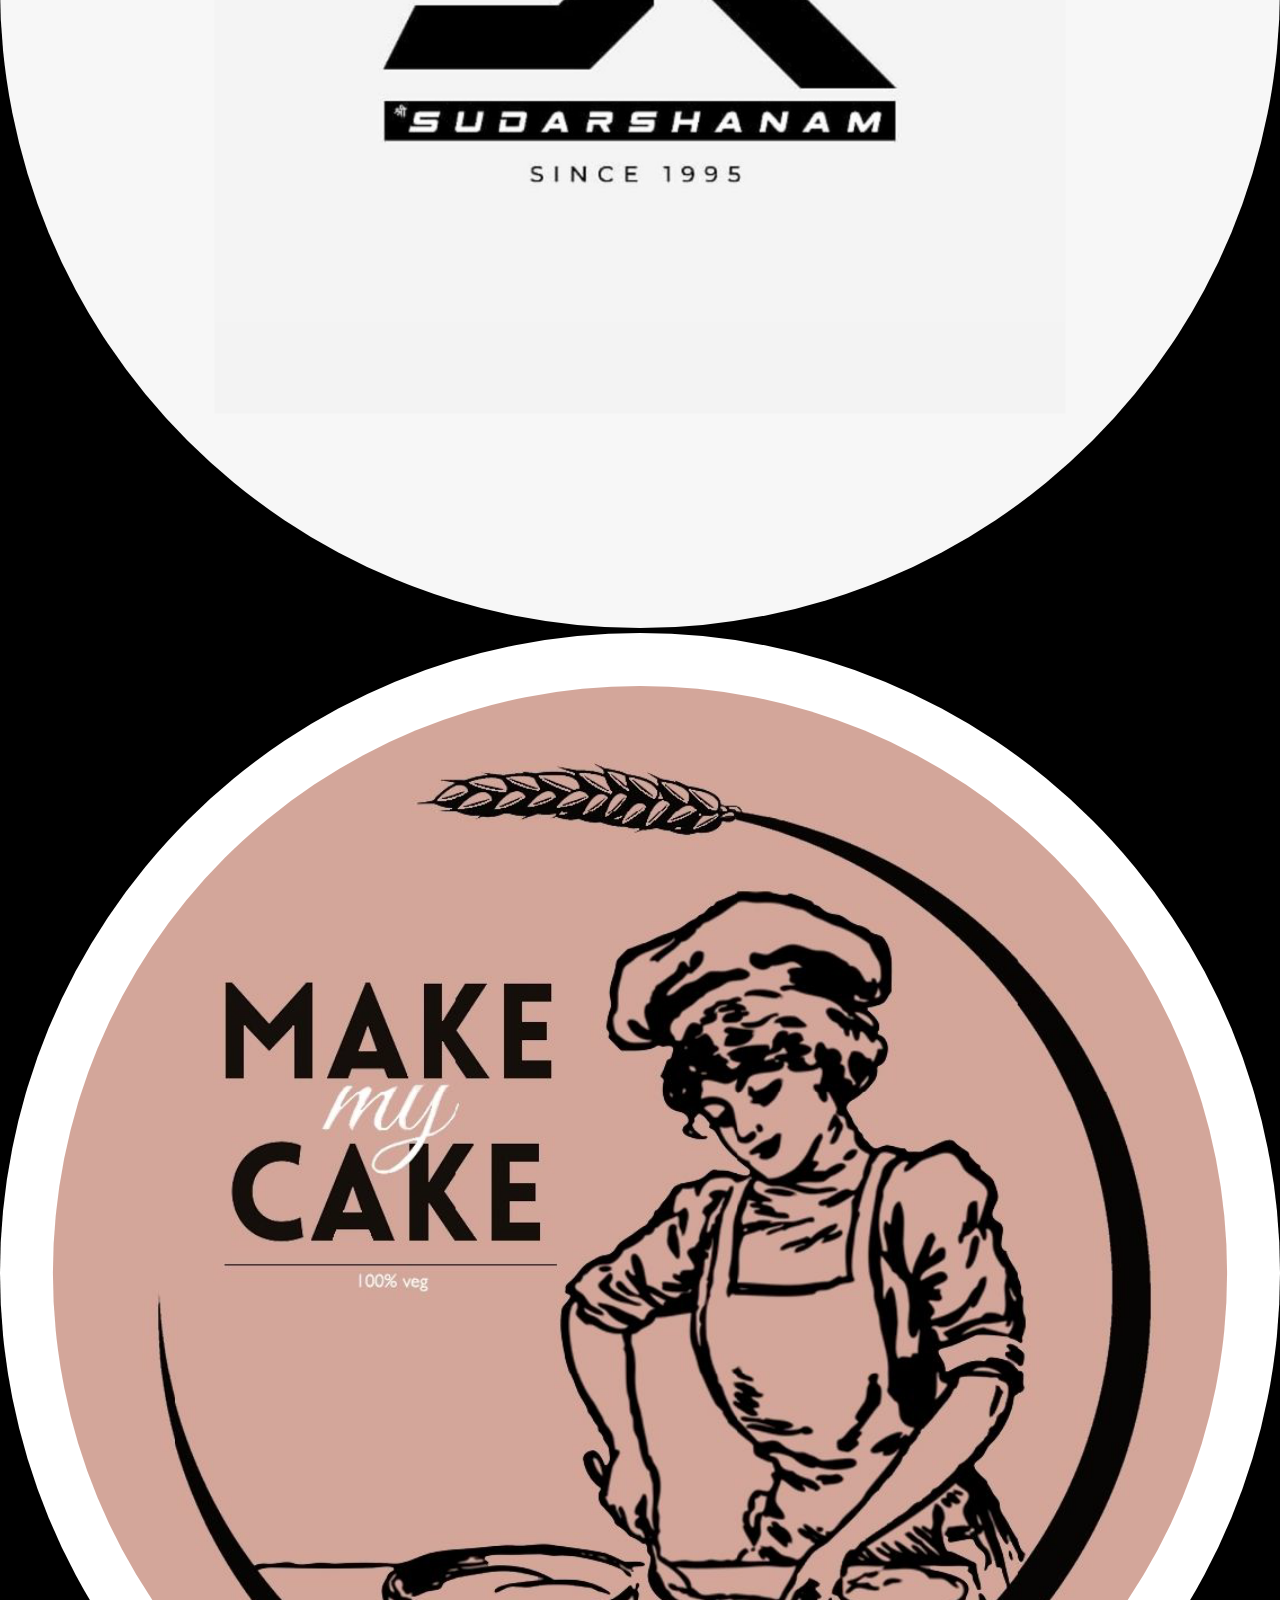
<file: clients.html>
<!doctype html>
<html lang="en">

<head>
    <meta charset="utf-8">
    <meta name="viewport" content="width=device-width, initial-scale=1">
    <link href="https://unpkg.com/aos@2.3.1/dist/aos.css" rel="stylesheet">
    <link href="https://cdn.jsdelivr.net/npm/bootstrap@5.1.3/dist/css/bootstrap.min.css" rel="stylesheet"
        integrity="sha384-1BmE4kWBq78iYhFldvKuhfTAU6auU8tT94WrHftjDbrCEXSU1oBoqyl2QvZ6jIW3" crossorigin="anonymous">
    <link rel="icon" href="./assests/feci.svg">
    <link rel="stylesheet" href="./style.css">
    <title>A-Square Studios</title>
    <!-- Google tag (gtag.js) - Google Analytics -->
    <script async src="https://www.googletagmanager.com/gtag/js?id=UA-237487293-1">
    </script>
    <script>
        window.dataLayer = window.dataLayer || [];
        function gtag() { dataLayer.push(arguments); }
        gtag('js', new Date());

        gtag('config', 'UA-237487293-1');
    </script>
</head>

<body>
    <img src="./assests/Logo.svg" class="heroimg"
        style="height:100%; width:auto; z-index:-4; position: absolute; top: -50px; right: 0;">
    <div class="container mt-md-5 mt-3 d-flex justify-content-between">
        <a href="./index.html" class="logo">
            <img src="./assests/Logo.svg" height="35" width="35" alt="">
        </a>
        <div class="navbar">
            <img src="./assests/navbar.svg" height="35" width="35" id="navbtn" onclick="openNavigation()" alt="">
        </div>
    </div>
    <div class="navigation" id="navigation">
        <div class="container d-flex justify-content-between mt-md-5 mt-3">
            <img src="./assests/a2white.svg" height="35" width="35" alt="">
            <img src="./assests/cross.svg" onclick="closeNav()" id="navbtn" height="35" width="35" alt="">
        </div>
        <div class="container">
            <div class="mt-5 p-5">
                <a href="./index.html" class="bebas display-4">Home</a><br>
                <a href="./clients.html" class="bebas display-4">Clients</a><br>
                <a href="./contact.html" class="bebas display-4">Contact</a>
                <div class="">
                    <a href="https://www.instagram.com/asquare__studios/" class="me-3">
                        <img src="./assests/footer/icons8-instagram-50 1.svg" height="30" width="30" alt="">
                    </a><a href="https://www.linkedin.com/company/a-square-studios/" class="me-3">
                        <img src="./assests/footer/icons8-linkedin-50 1.svg" height="30" width="30" alt="">
                    </a><a href="mailto:asquarestudio360@gmail.com" class="me-3">
                        <img src="./assests/footer/icons8-mail-50 1.svg" height="30" width="30" alt="">
                    </a>
                </div>
            </div>
        </div>
    </div>
    <div class="container">
        <div class="row" style="height: 80vh">
            <div class="my-auto">
                <div class="bebas text-gold h3" data-aos="fade-right" data-aos-delay="1000" data-aos-duration="1000">
                    A-SQUARE STUDIOS</div>
                <div class="playfair h1" data-aos="fade-right" data-aos-delay="500" data-aos-duration="1000">
                    Our Clients
                </div>
                <div class="mt-3" data-aos="fade-right" data-aos-delay="2000" data-aos-duration="1000">
                    The sole reason we are in business is to make life less difficult for our clients
                </div>
                <!-- <button class="herobutton p-2 px-4 px-3 mt-3">
                    Get A Quote
                </button> -->
            </div>
        </div>
        <hr class="my-5 hr">
        <div class="row d-flex justify-content-around">
            <a href="https://instagram.com/olympusfootballcup?utm_medium=copy_link" target="_blank"
                class="logobox col-3 col-md-1 m-2">
                <img src="./assests/clients/Asset 16.svg" loading="lazy" class="img-fluid w-100 h-100" alt="">
            </a>
            <a href="https://www.amazon.in/dp/B09JZ6JN65/ref=cm_sw_r_cp_api_glt_fabc_M3HQ6B9P9PYW0WMSQB31?_encoding=UTF8&psc=1"
                target="_blank" class="logobox col-3 col-md-1 m-2">
                <img src="./assests/clients/Asset 3.svg" loading="lazy" class="img-fluid w-100 h-100" alt="">
            </a>
            <a href="https://instagram.com/thefunkychaos?utm_medium=copy_link" target="_blank"
                class="logobox col-3 col-md-1 m-2">
                <img src="./assests/clients/Asset 4.svg" loading="lazy" class="img-fluid w-100 h-100" alt="">
            </a>
            <a href="https://instagram.com/abhivyakti.imnu?utm_medium=copy_link" target="_blank"
                class="logobox col-3 col-md-1 m-2">
                <img src="./assests/clients/Asset 5.svg" loading="lazy" class="img-fluid w-100 h-100" alt="">
            </a>
            <a href="" target="_blank" class="logobox col-3 col-md-1 m-2">
                <img src="./assests/clients/Asset 6.svg" loading="lazy" class="img-fluid w-100 h-100" alt="">
            </a>
            <a href="https://instagram.com/tanvi.productions?utm_medium=copy_link" target="_blank"
                class="logobox col-3 col-md-1 m-2">
                <img src="./assests/clients/Asset 7.svg" loading="lazy" class="img-fluid w-100 h-100" alt="">
            </a>
            <a href="https://instagram.com/carved.official?utm_medium=copy_link" target="_blank"
                class="logobox col-3 col-md-1 m-2">
                <img src="./assests/clients/Asset 8.svg" loading="lazy" class="img-fluid w-100 h-100" alt="">
            </a>
            <a href="https://instagram.com/sloncedecor?utm_medium=copy_link" target="_blank"
                class="logobox col-3 col-md-1 m-2">
                <img src="./assests/clients/Asset 9.svg" loading="lazy" class="img-fluid w-100 h-100" alt="">
            </a>
            <a href="https://dietdetour.com/" target="_blank" class="logobox col-3 col-md-1 m-2">
                <img src="./assests/clients/Asset 10.svg" loading="lazy" class="img-fluid w-100 h-100" alt="">
            </a>
            <a href="https://instagram.com/thelittle_whisk1?utm_medium=copy_link" target="_blank"
                class="logobox col-3 col-md-1 m-2">
                <img src="./assests/clients/Asset 11.svg" loading="lazy" class="img-fluid w-100 h-100" alt="">
            </a>
            <a href="https://instagram.com/shree__sudarshnam?utm_medium=copy_link" target="_blank"
                class="logobox col-3 col-md-1 m-2">
                <img src="./assests/clients/Asset 12.svg" loading="lazy" class="img-fluid w-100 h-100" alt="">
            </a>
            <a href="https://instagram.com/makemycake__?utm_medium=copy_link" target="_blank"
                class="logobox col-3 col-md-1 m-2">
                <img src="./assests/clients/Asset 13.svg" loading="lazy" class="img-fluid w-100 h-100" alt="">
            </a>
            <a href="https://instagram.com/noelani_hairoil_?utm_medium=copy_link" target="_blank"
                class="logobox col-3 col-md-1 m-2">
                <img src="./assests/clients/Asset 14.svg" loading="lazy" class="img-fluid w-100 h-100" alt="">
            </a>
            <a href="https://youtube.com/channel/UCPs-YxdVk7DZ9h0j_OJdJnQ" target="_blank"
                class="logobox col-3 col-md-1 m-2">
                <img src="./assests/clients/Asset 15.svg" loading="lazy" class="img-fluid w-100 h-100" alt="">
            </a>
            <a href="https://vishwmitra.co.in/" target="_blank" class="logobox col-3 col-md-1 m-2">
                <img src="./assests/clients/Asset 17.svg" loading="lazy" class="img-fluid w-100 h-100" alt="">
            </a>
            <a href="" target="_blank" class="logobox col-3 col-md-1 m-2">
                <img src="./assests/clients/Asset 18.svg" loading="lazy" class="img-fluid w-100 h-100" alt="">
            </a>
            <a href="" target="_blank" class="logobox col-3 col-md-1 m-2">
                <img src="./assests/clients/Asset 19.svg" loading="lazy" class="img-fluid w-100 h-100" alt="">
            </a>
            <a href="https://dhruvrathod.me/" target="_blank" class="logobox col-3 col-md-1 m-2">
                <img src="./assests/clients/Asset 20.svg" loading="lazy" class="img-fluid w-100 h-100" alt="">
            </a>
            <a href="https://instagram.com/avanzaclinic?utm_medium=copy_link" target="_blank"
                class="logobox col-3 col-md-1 m-2">
                <img src="./assests/clients/Asset 21.svg" loading="lazy" class="img-fluid w-100 h-100" alt="">
            </a>
            <a href="https://lemon-school.com/" target="_blank" class="logobox col-3 col-md-1 m-2">
                <img src="./assests/clients/Asset 22.svg" loading="lazy" class="img-fluid w-100 h-100" alt="">
            </a>
            <a href="http://www.lighthousepeople.in/" target="_blank" class="logobox col-3 col-md-1 m-2">
                <img src="./assests/clients/Asset 23.svg" loading="lazy" class="img-fluid w-100 h-100" alt="">
            </a>
            <a href="https://www.lemonideas.in/" target="_blank" class="logobox col-3 col-md-1 m-2">
                <img src="./assests/clients/Asset 24.svg" loading="lazy" class="img-fluid w-100 h-100" alt="">
            </a>
            <a href="https://ankuralang.com/" target="_blank" class="logobox col-3 col-md-1 m-2">
                <img src="./assests/clients/Asset 25.svg" loading="lazy" class="img-fluid w-100 h-100" alt="">
            </a>
            <a href="https://www.habtectubes.com/" target="_blank" class="logobox col-3 col-md-1 m-2">
                <img src="./assests/clients/Asset 26.svg" loading="lazy" class="img-fluid w-100 h-100" alt="">
            </a>
            <a href="" target="_blank" class="logobox col-3 col-md-1 m-2">
                <img src="./assests/clients/Asset 27.svg" loading="lazy" class="img-fluid w-100 h-100" alt="">
            </a>
            <a href="https://sankalpdoors.com/" target="_blank" class="logobox col-3 col-md-1 m-2">
                <img src="./assests/clients/Asset 28.svg" loading="lazy" class="img-fluid w-100 h-100" alt="">
            </a>
            <a href="https://dyechemlab.com/" target="_blank" class="logobox col-3 col-md-1 m-2">
                <img src="./assests/clients/Asset 29.svg" loading="lazy" class="img-fluid w-100 h-100" alt="">
            </a>
            <a href="https://www.instagram.com/p/CEURmPAASff/?utm_medium=copy_link" target="_blank"
                class="logobox col-3 col-md-1 m-2">
                <img src="./assests/clients/Asset 30.svg" loading="lazy" class="img-fluid w-100 h-100" alt="">
            </a>
            <a href="https://instagram.com/blackpearlfilms?utm_medium=copy_link" target="_blank"
                class="logobox col-3 col-md-1 m-2">
                <img src="./assests/clients/Asset 31.svg" loading="lazy" class="img-fluid w-100 h-100" alt="">
            </a>
        </div>
    </div>
    <div class="footer my-5 mb-3 p-3 px-sm-5 px-3 w-100 d-flex justify-content-end">
        <div class="">
            <div class="opensans700">
                CONNECT WITH US
                <a href="https://www.instagram.com/asquare__studios/" class="ms-1">
                    <img src="./assests/footer/icons8-instagram-50 1.svg" height="30" width="30" alt="">
                </a><a href="https://www.linkedin.com/company/a-square-studios/">
                    <img src="./assests/footer/icons8-linkedin-50 1.svg" height="30" width="30" alt="">
                </a><a href="mailto:asquarestudio360@gmail.com" target="_blank">
                    <img src="./assests/footer/icons8-mail-50 1.svg" height="30" width="30" alt="">
                </a>
            </div>
        </div>
    </div>
    <!-- <div class="d-none d-md-block cursor"></div>
    <div class="d-none d-md-block cursor2"></div> -->
    <script>
        // var cursor = document.querySelector(".cursor");
        // var cursor2 = document.querySelector(".cursor2");
        // document.addEventListener("mousemove", function (e) {
        //     cursor.style.cssText = cursor2.style.cssText = "left: " + e.clientX + "px; top: " + e.clientY +
        //         "px;";
        // });

        MobileNav = document.getElementById("navigation");

        openNavigation = () => {
            MobileNav.classList.remove("swipeout")
            MobileNav.classList.add("swipein")
        }

        closeNav = () => {
            MobileNav.classList.remove("swipein")
            MobileNav.classList.add("swipeout")
        }
    </script>
    <script src="https://unpkg.com/aos@2.3.1/dist/aos.js"></script>
    <script>
        AOS.init({
            // Global settings:
            disable: false, // accepts following values: 'phone', 'tablet', 'mobile', boolean, expression or function
            startEvent: 'DOMContentLoaded', // name of the event dispatched on the document, that AOS should initialize on
            initClassName: 'aos-init', // class applied after initialization
            animatedClassName: 'aos-animate', // class applied on animation
            useClassNames: false, // if true, will add content of `data-aos` as classes on scroll
            disableMutationObserver: false, // disables automatic mutations' detections (advanced)
            debounceDelay: 50, // the delay on debounce used while resizing window (advanced)
            throttleDelay: 99, // the delay on throttle used while scrolling the page (advanced)


            // Settings that can be overridden on per-element basis, by `data-aos-*` attributes:
            offset: 120, // offset (in px) from the original trigger point
            delay: 200, // values from 0 to 3000, with step 50ms
            duration: 800, // values from 0 to 3000, with step 50ms
            easing: 'ease', // default easing for AOS animations
            once: false, // whether animation should happen only once - while scrolling down
            mirror: false, // whether elements should animate out while scrolling past them
            anchorPlacement: 'top-bottom', // defines which position of the element regarding to window should trigger the animation

        });
    </script>
    <script src="https://cdn.jsdelivr.net/npm/bootstrap@5.1.3/dist/js/bootstrap.bundle.min.js"
        integrity="sha384-ka7Sk0Gln4gmtz2MlQnikT1wXgYsOg+OMhuP+IlRH9sENBO0LRn5q+8nbTov4+1p" crossorigin="anonymous">
        </script>
</body>

</html>
</file>
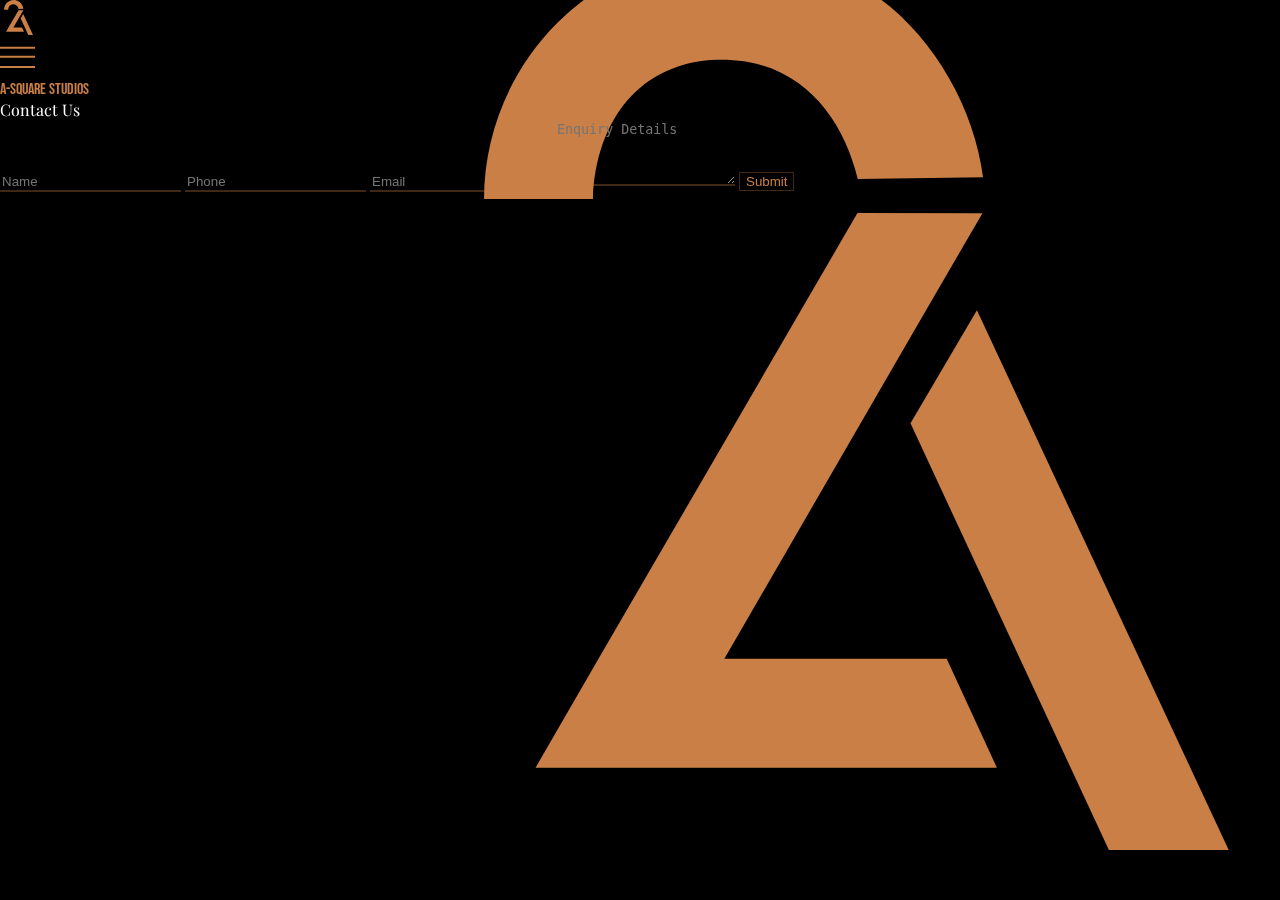
<file: contact.html>
<!doctype html>
<html lang="en">

<head>
    <meta charset="utf-8">
    <meta name="viewport" content="width=device-width, initial-scale=1">
    <link href="https://unpkg.com/aos@2.3.1/dist/aos.css" rel="stylesheet">
    <link href="https://cdn.jsdelivr.net/npm/bootstrap@5.1.3/dist/css/bootstrap.min.css" rel="stylesheet"
        integrity="sha384-1BmE4kWBq78iYhFldvKuhfTAU6auU8tT94WrHftjDbrCEXSU1oBoqyl2QvZ6jIW3" crossorigin="anonymous">
    <link rel="icon" href="./assests/feci.svg">
    <link rel="stylesheet" href="./style.css">
    <title>A-Square Studios</title>
    <!-- Google tag (gtag.js) - Google Analytics -->
    <script async src="https://www.googletagmanager.com/gtag/js?id=UA-237487293-1">
    </script>
    <script>
        window.dataLayer = window.dataLayer || [];
        function gtag() { dataLayer.push(arguments); }
        gtag('js', new Date());

        gtag('config', 'UA-237487293-1');
    </script>
</head>

<body>
    <img src="./assests/Logo.svg" class="heroimg"
        style="height:100%; width:auto; z-index:-4; position: absolute; top: -50px; right: 0;">
    <div class="container mt-md-5 mt-3 d-flex justify-content-between">
        <a href="./index.html" class="logo">
            <img src="./assests/Logo.svg" height="35" width="35" alt="">
        </a>
        <div class="navbar">
            <img src="./assests/navbar.svg" height="35" width="35" id="navbtn" onclick="openNavigation()" alt="">
        </div>
    </div>
    <div class="navigation" id="navigation">
        <div class="container d-flex justify-content-between mt-md-5 mt-3">
            <img src="./assests/a2white.svg" height="35" width="35" alt="">
            <img src="./assests/cross.svg" onclick="closeNav()" id="navbtn" height="35" width="35" alt="">
        </div>
        <div class="container">
            <div class="mt-5 p-5">
                <a href="./index.html" class="bebas display-4">Home</a><br>
                <a href="./clients.html" class="bebas display-4">Clients</a><br>
                <a href="./contact.html" class="bebas display-4">Contact</a>
                <div class="">
                    <a href="https://www.instagram.com/asquare__studios/" class="me-3">
                        <img src="./assests/footer/icons8-instagram-50 1.svg" height="30" width="30" alt="">
                    </a><a href="https://www.linkedin.com/company/a-square-studios/" class="me-3">
                        <img src="./assests/footer/icons8-linkedin-50 1.svg" height="30" width="30" alt="">
                    </a><a href="mailto:asquarestudio360@gmail.com" class="me-3">
                        <img src="./assests/footer/icons8-mail-50 1.svg" height="30" width="30" alt="">
                    </a>
                </div>
            </div>
        </div>
    </div>
    <div class="container">
        <div class="row" style="height: 80vh">
            <div class="my-auto">
                <div class="row">
                    <div class="bebas text-gold h3" data-aos="fade-right" data-aos-delay="800" data-aos-duration="1000">
                        A-SQUARE STUDIOS</div>
                    <div class="playfair h1" data-aos="fade-right" data-aos-delay="500" data-aos-duration="1000">
                        Contact Us
                    </div>
                </div>
                <div class="col-md-5 col-11 ms-2" data-aos="zoom-in-up" data-aos-delay="1000" data-aos-duration="1000">
                    <form target="_blank" action="https://formsubmit.co/asquarestudio360@gmail.com" method="POST"
                        class="row">
                        <input type="text" class="form-input mx-auto mt-2 col-12" autocomplete="off" placeholder="Name"
                            name="Name">
                        <input type="text" class="form-input mx-auto mt-2 col-6" autocomplete="off" placeholder="Phone"
                            name="Phone">
                        <input type="text" class="form-input mx-auto mt-2 col-6" autocomplete="off" placeholder="Email"
                            name="Email">
                        <textarea type="text" class="form-input mx-auto mt-2 col-12" autocomplete="off"
                            placeholder="Enquiry Details" name="Text" rows="4"></textarea>
                        <button type="submit" class="submitbtn text-gold col-auto px-3 py-1 mt-2">Submit</button>
                    </form>
                </div>
            </div>
        </div>
    </div>
    <!-- <div class="footer my-5 mb-3 p-3 px-sm-5 px-3 w-100 d-flex justify-content-end">
        <div class="">
            <div class="opensans700">
                CONNECT WITH US
                <a href="" class="ms-1">
                    <img src="./assests/footer/icons8-instagram-50 1.svg" height="35" width="35" alt="">
                </a><a href="">
                    <img src="./assests/footer/icons8-linkedin-50 1.svg" height="35" width="35" alt="">
                </a><a href="">
                    <img src="./assests/footer/icons8-mail-50 1.svg" height="35" width="35" alt="">
                </a>
            </div>
        </div>
    </div> -->

    <!-- <div class="d-none d-md-block cursor"></div>
    <div class="d-none d-md-block cursor2"></div> -->
    <script>
        // var cursor = document.querySelector(".cursor");
        // var cursor2 = document.querySelector(".cursor2");
        // document.addEventListener("mousemove", function (e) {
        //     cursor.style.cssText = cursor2.style.cssText = "left: " + e.clientX + "px; top: " + e.clientY +
        //         "px;";
        // });


        // form submit code
        function handleSubmit(event) {
            event.preventDefault();
            let formData = new FormData(event.target);
            frm = {}
            for (let [name, value] of formData) {
                frm[name] = value
            }
            formData.append("data", JSON.stringify(frm));
            var xhr = (window.XMLHttpRequest) ? new XMLHttpRequest() : new activeXObject("Microsoft.XMLHTTP");
            xhr.open('post', 'submit.php', true);
            xhr.send(formData);
            alert("Will reach you soon")
            form.reset()
        }

        const form = document.querySelector('form');
        form.addEventListener('submit', handleSubmit);


        MobileNav = document.getElementById("navigation");

        openNavigation = () => {
            MobileNav.classList.remove("swipeout")
            MobileNav.classList.add("swipein")
        }

        closeNav = () => {
            MobileNav.classList.remove("swipein")
            MobileNav.classList.add("swipeout")
        }
    </script>
    <script src="https://unpkg.com/aos@2.3.1/dist/aos.js"></script>
    <script>
        AOS.init({
            // Global settings:
            disable: false, // accepts following values: 'phone', 'tablet', 'mobile', boolean, expression or function
            startEvent: 'DOMContentLoaded', // name of the event dispatched on the document, that AOS should initialize on
            initClassName: 'aos-init', // class applied after initialization
            animatedClassName: 'aos-animate', // class applied on animation
            useClassNames: false, // if true, will add content of `data-aos` as classes on scroll
            disableMutationObserver: false, // disables automatic mutations' detections (advanced)
            debounceDelay: 50, // the delay on debounce used while resizing window (advanced)
            throttleDelay: 99, // the delay on throttle used while scrolling the page (advanced)


            // Settings that can be overridden on per-element basis, by `data-aos-*` attributes:
            offset: 120, // offset (in px) from the original trigger point
            delay: 200, // values from 0 to 3000, with step 50ms
            duration: 800, // values from 0 to 3000, with step 50ms
            easing: 'ease', // default easing for AOS animations
            once: false, // whether animation should happen only once - while scrolling down
            mirror: false, // whether elements should animate out while scrolling past them
            anchorPlacement: 'top-bottom', // defines which position of the element regarding to window should trigger the animation

        });
    </script>
    <script src="https://cdn.jsdelivr.net/npm/bootstrap@5.1.3/dist/js/bootstrap.bundle.min.js"
        integrity="sha384-ka7Sk0Gln4gmtz2MlQnikT1wXgYsOg+OMhuP+IlRH9sENBO0LRn5q+8nbTov4+1p" crossorigin="anonymous">
        </script>
</body>

</html>
</file>
<file: style.css>
@import url('https://fonts.googleapis.com/css2?family=Bebas+Neue&family=Open+Sans:wght@200;400;600&family=Playfair+Display&display=swap');

/* 
font-family: 'Bebas Neue', cursive;
font-family: 'Open Sans', sans-serif;
font-family: 'Playfair Display', serif; 
*/

html {
    scroll-behavior: smooth;
}

body {
    margin: 0;
    padding: 0;
    background-color: black;
    color: white;
    font-family: 'Open Sans', sans-serif;
    font-size: 16px;
    /* cursor: none !important; */
    overflow-x: hidden !important;
}

@media (max-width: 768px) {
    .hideOverflowOnMobile {
        overflow: hidden;
    }
}

a {
    text-decoration: none;
    color: inherit;
}

a:focus {
    /* cursor: none; */
}

a:hover {
    /* cursor: none; */
    color: inherit;
}

p {
    font-weight: 200;
}

img{
    pointer-events: none;
}

#navbtn{
    pointer-events: all;
}

@media only screen and (max-width: 600px) {
    body {
        font-size: 14px !important;
    }

    .heroimg {
        opacity: 0.15 !important;
    }
}

.hr {
    border: 1px solid #C97F46;
    opacity: 1;
}

.text-gold {
    color: #C97F46;
}

.bebas {
    font-family: 'Bebas Neue', cursive;
}

.playfair {
    font-family: 'Playfair Display', serif;
}

.opensans700 {
    font-family: 'Open Sans', sans-serif;
    font-weight: 600;
}

.herobutton {
    color: #C97F46;
    font-size: medium;
    font-size: 12 !important;
    background-color: black;
    border: solid 1px;
    border-color: #C97F46;
    border-radius: 50px;
    transition-duration: 200ms;
}

.herobutton:hover {
    color: white;
    font-size: medium;
    font-size: 12 !important;
    background-color: #C97F46;
    border: solid 1px;
    border-color: rgba(255, 255, 255, 0);
    border-radius: 50px;
}

.goldbox {
    border: 2px solid #C97F46;
    box-sizing: border-box;
    border-radius: 31px;
}

.footer {
    background-color: #C97F4680;
}

.logobox {
    transition-duration: 300ms;
}

.logobox:hover {
    opacity: 0.3;
}

.form-input {
    color: white;
    border: 0;
    border-bottom: 2px solid #C97F4650;
    background-color: transparent;
}

.form-input:focus {
    color: white;
    border: 0;
    border-bottom: 2px solid #C97F46;
    background-color: transparent;
    outline: none;
}

.submitbtn {
    /* color: #C97F4650; */
    color: #C97F46;
    font-size: 12 !important;
    border: 1px solid #C97F4650;
    background-color: transparent !important;
    border-radius: 0px;
    transition-duration: 100ms;
}

.submitbtn:hover {
    font-size: 15 !important;
    background-color: transparent;
    border: 2px solid #C97F46;
    background-color: transparent !important;
}

/* .cursor {
    position: fixed;
    width: 30px;
    height: 30px;
    border: 1px solid #c6c6c6;
    border-radius: 50%;
    left: 0;
    top: 0;
    pointer-events: none;
    transform: translate(-50%, -50%);
    transition: .15s;
    z-index: 999;
}

.cursor2 {
    position: fixed;
    width: 8px;
    height: 8px;
    background-color: white;
    border-radius: 50%;
    left: 0;
    top: 0;
    pointer-events: none;
    transform: translate(-50%, -50%);
    transition: .1s;
    z-index: 999;
}

.content:hover~.cursor {
    transform: translate(-50%, -50%) scale(1.5);
    background-color: #c6c6c6;
    opacity: .5;
}

.content:hover~.cursor2 {
    opacity: 0;
} */

.navigation {
    position: fixed;
    background-color: #C97F46;
    height: 100%;
    width: 100%;
    top: 0;
    left: 100%;
    z-index: 99;
}

.swipein {
    animation: swipeLeft 1s normal forwards;
}

.swipeout {
    animation: swipeRight 1s normal forwards;
}

@keyframes swipeLeft {
    0% {
        left: 100%;
    }

    100% {
        left: 0%;
    }
}

@keyframes swipeRight {
    0% {
        left: 0%;
    }

    100% {
        left: 100%;
    }
}
</file>
